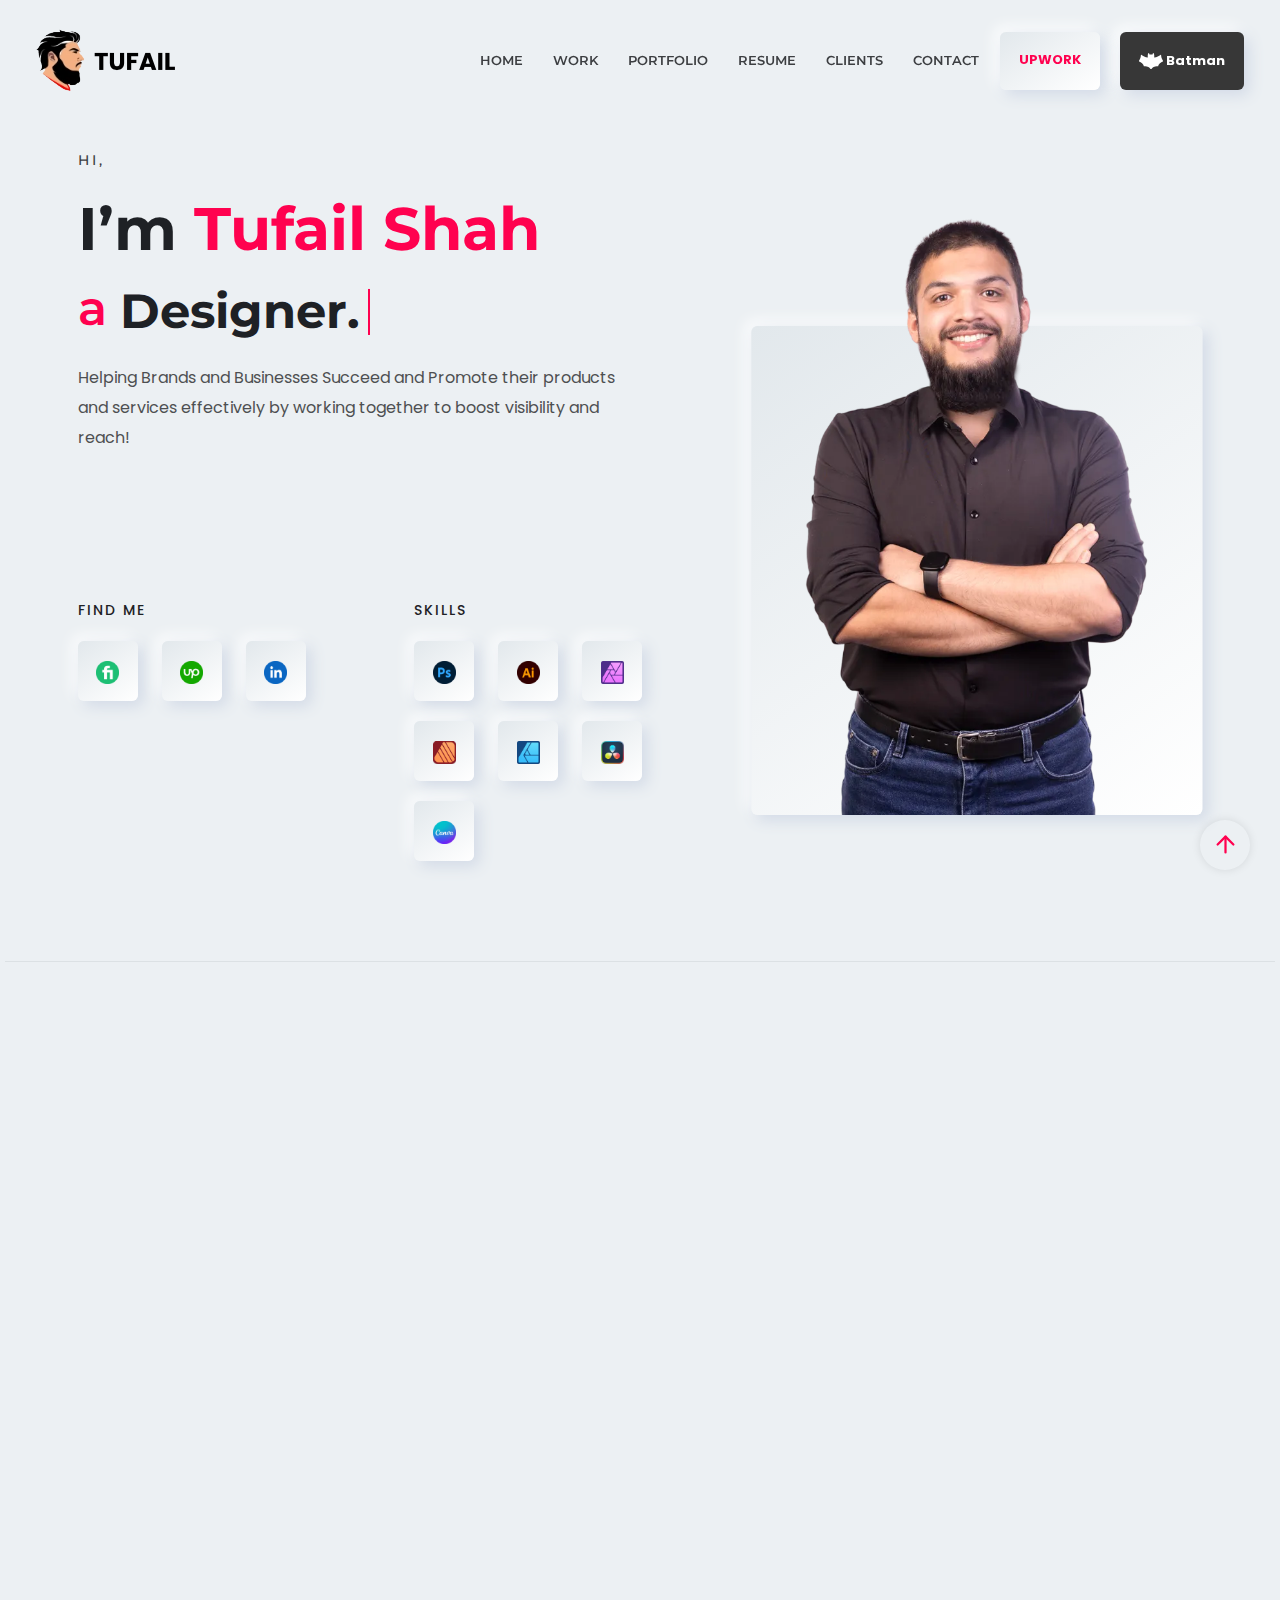
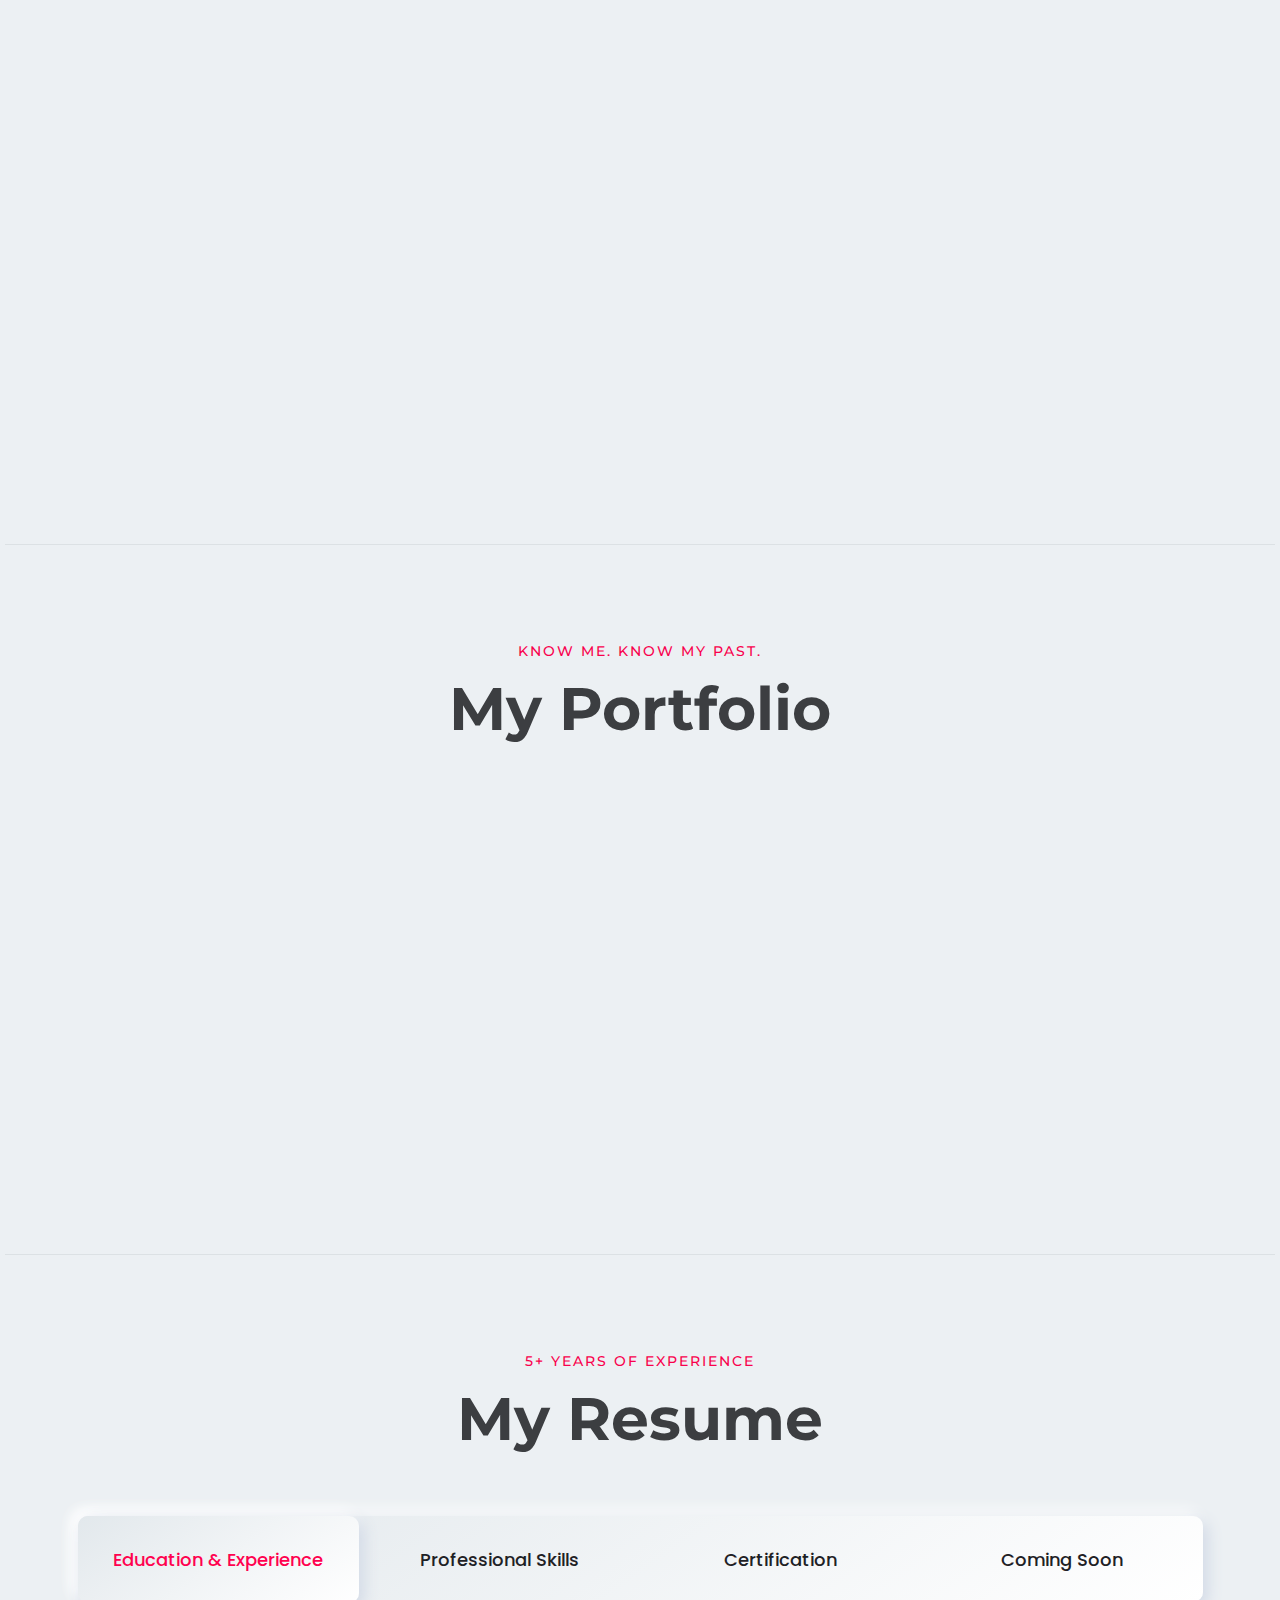
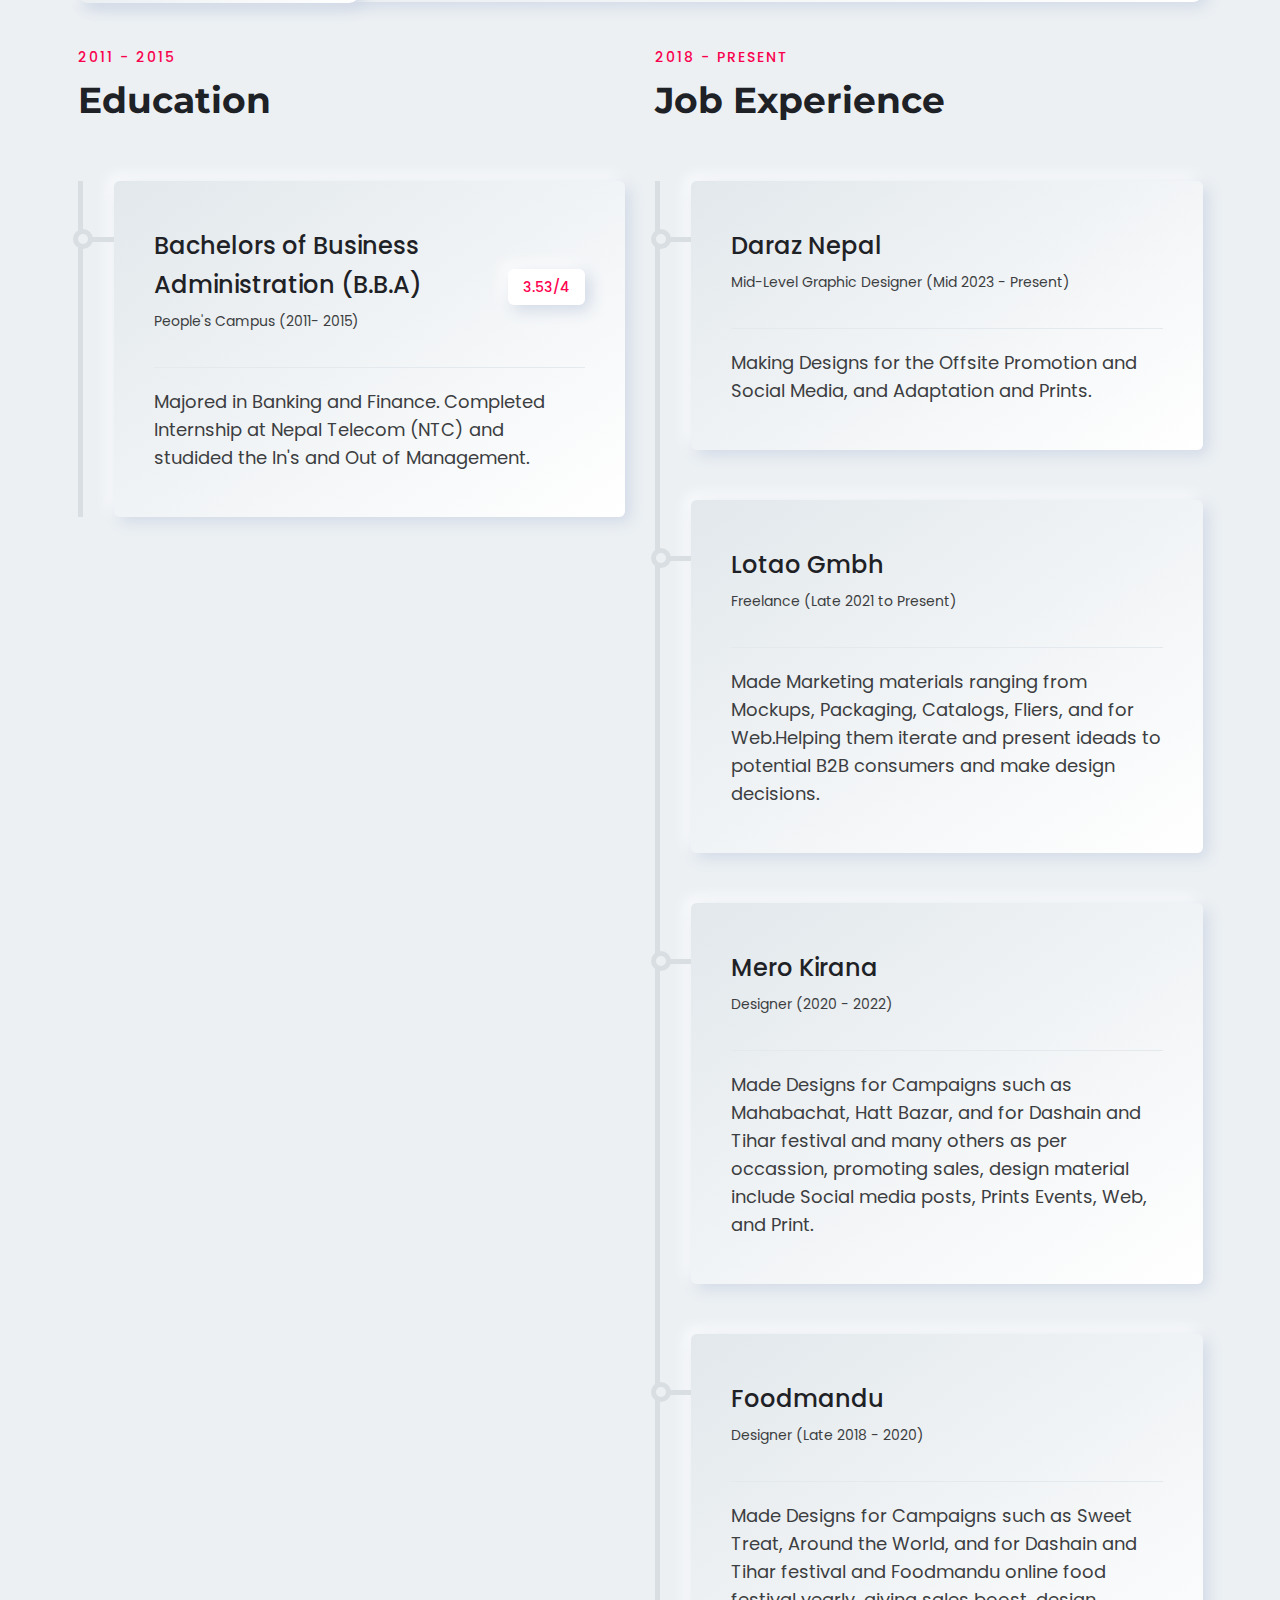
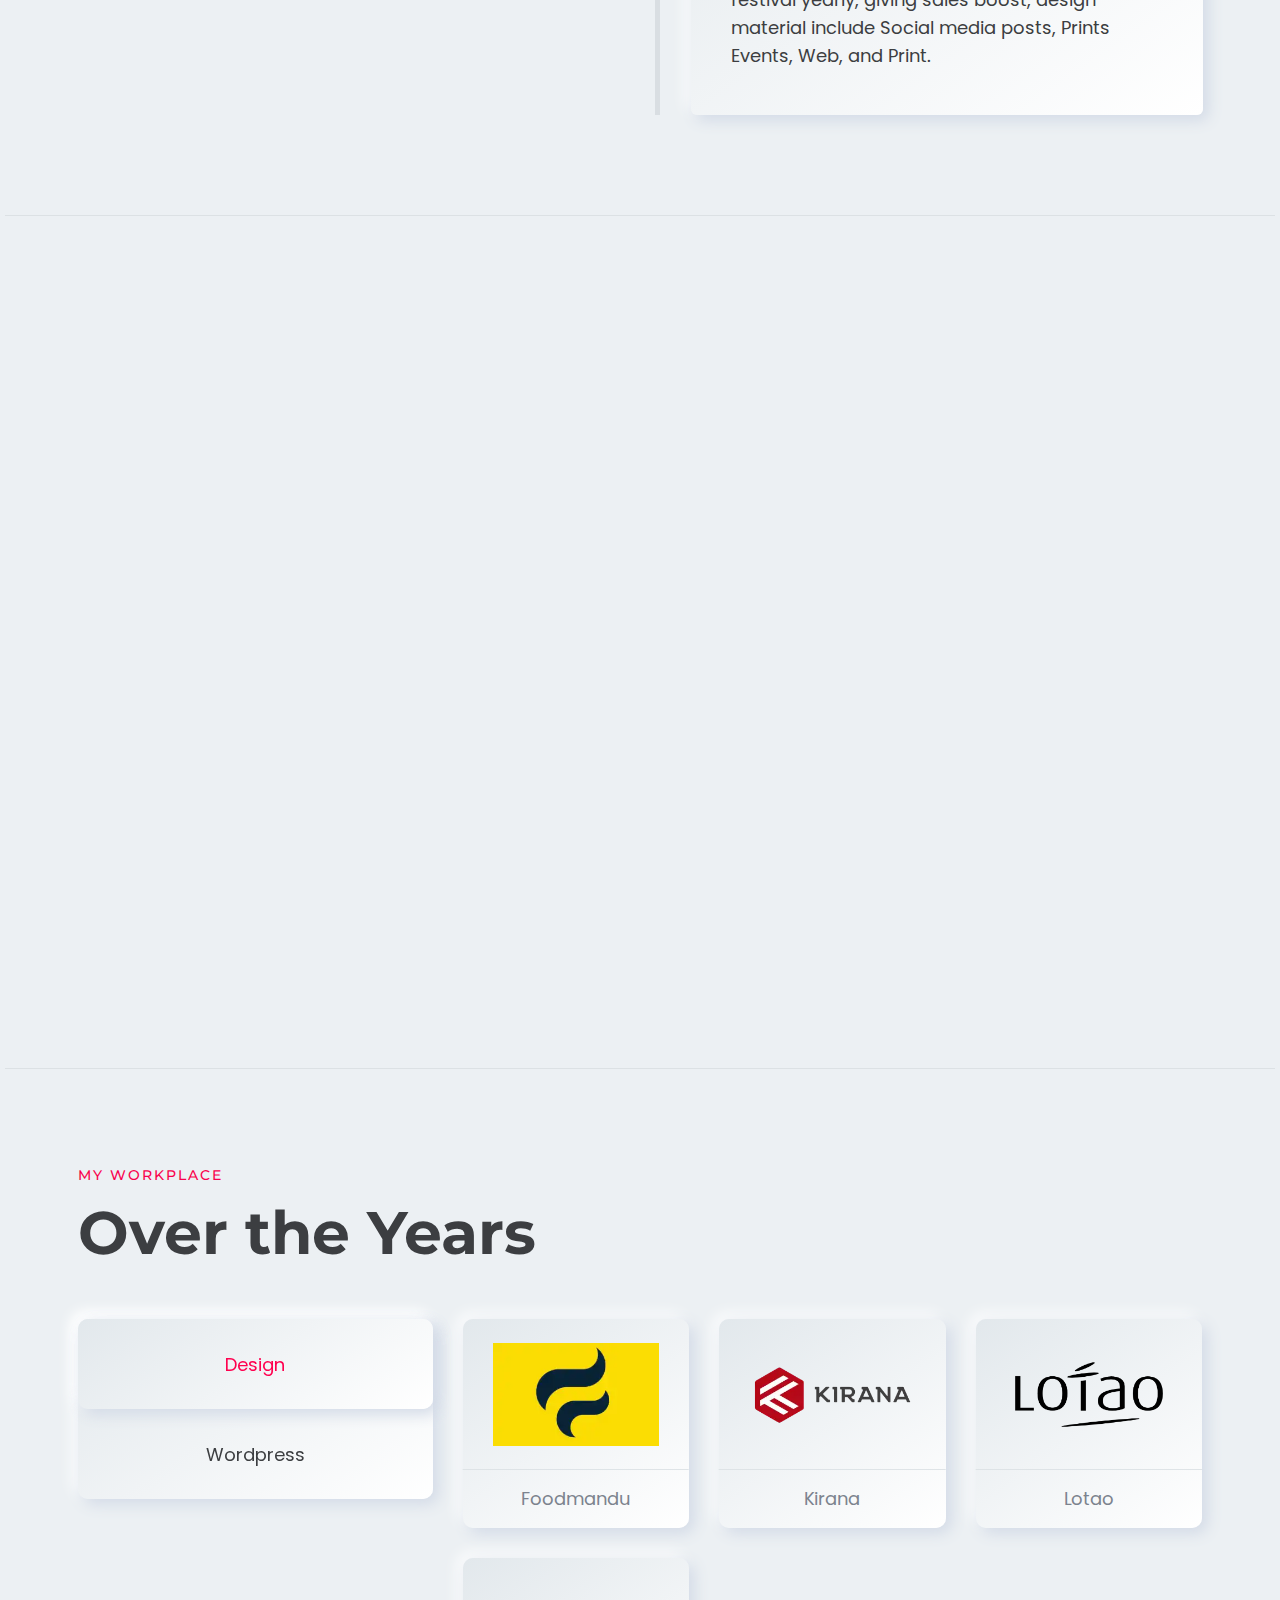
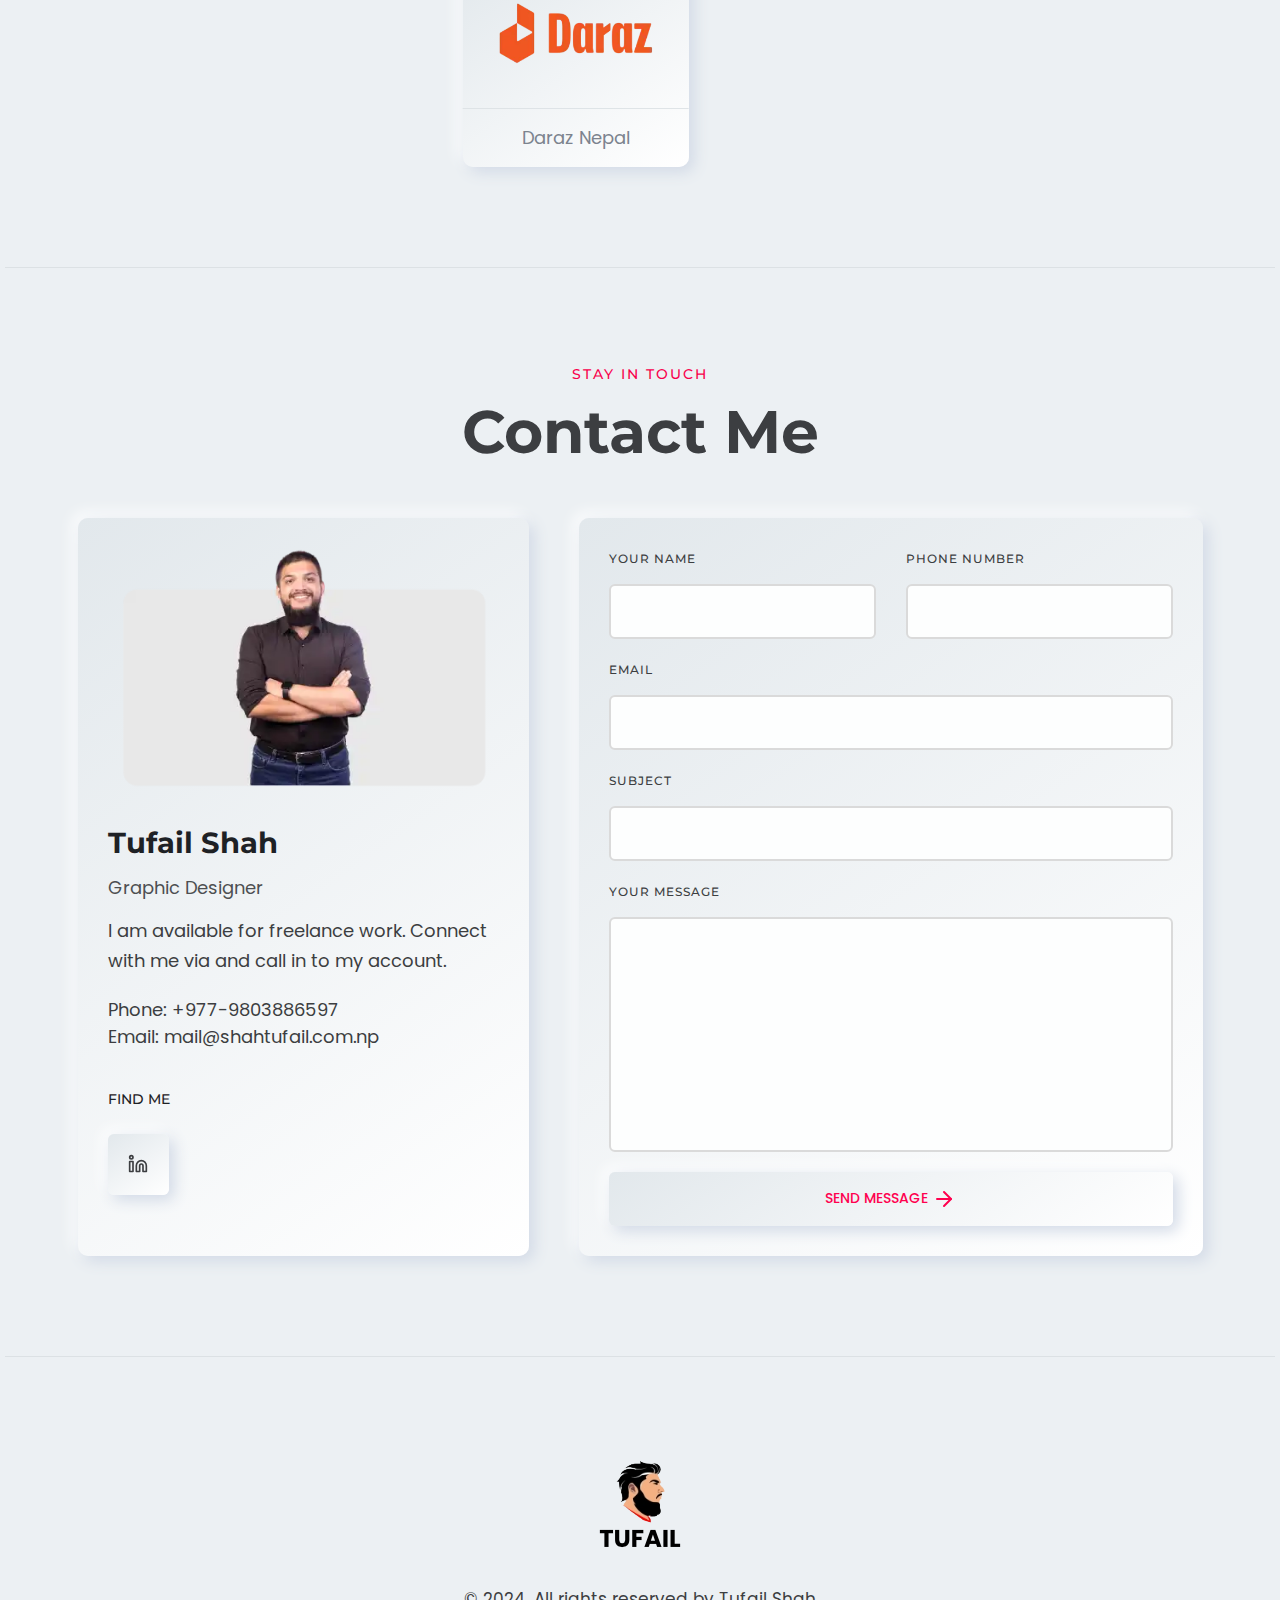
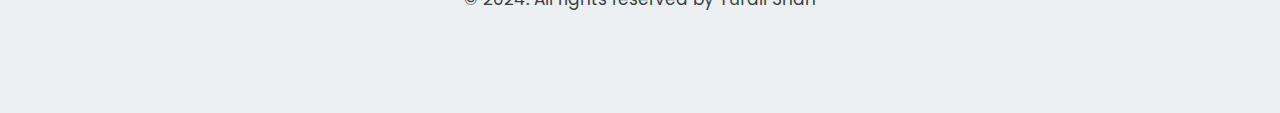
<file: index.html>
<!DOCTYPE html>
<html lang="en">
    <link rel="canonical" href="https://www.shahtufail.com.np" />
<!-- Favicon -->
<link rel="shortcut icon" type="image/x-icon" href="assets/images/favicon.webp">
<!-- CSS 
    ============================================ -->
<link rel="stylesheet" href="assets/css/vendor/bootstrap.min.css">
<link rel="stylesheet" href="assets/css/vendor/slick.css">
<link rel="stylesheet" href="assets/css/vendor/slick-theme.css">
<link rel="stylesheet" href="assets/css/vendor/aos.css">
<link rel="stylesheet" href="assets/css/plugins/feature.css">
<!-- Style css -->
<link rel="stylesheet" href="assets/css/style.css">
<link rel="stylesheet" href="https://cdnjs.cloudflare.com/ajax/libs/font-awesome/5.15.3/css/all.min.css" />


<!-- Google tag (gtag.js) -->
<script async src="https://www.googletagmanager.com/gtag/js?id=G-MS0DHER986"></script>
<script>
    window.dataLayer = window.dataLayer || [];

    function gtag() {
        dataLayer.push(arguments);
    }
    gtag('js', new Date());

    gtag('config', 'G-MS0DHER986');
</script>

<script async>
    /**
     * Removes or adds the 'white-version' class from the body element.
     * This function is used to toggle the 'white-version' class in the body element.
     */
    function removeClassFromBody() {
        // Use the classList.toggle() method to toggle the 'white-version' class in the body element.
        // The classList.toggle() method adds the class if it doesn't exist, and removes it if it does.
        document.body.classList.toggle('white-version');
    }
</script>

</head>

<body class="template-color-1 spybody white-version" data-spy="scroll" data-target=".navbar-example2" data-offset="150">

    <!-- Start Header -->
    <header class="rn-header haeder-default black-logo-version header--fixed header--sticky">
        <div class="header-wrapper rn-popup-mobile-menu m--0 row align-items-center">
            <!-- Start Header Left -->
            <div class="col-lg-2 col-6">
                <div class="header-left">
                    <div class="logo">
                        <a href="index.html">
                            <img src="assets/images/logo/logo-2.webp" alt="logo">
                        </a>
                    </div>
                </div>
            </div>
            <!-- End Header Left -->
            <!-- Start Header Center -->
            <div class="col-lg-10 col-6">
                <div class="header-center">
                    <nav id="sideNav" class="mainmenu-nav navbar-example2 d-none d-xl-block onepagenav">
                        <!-- Start Mainmanu Nav -->
                        <ul class="primary-menu nav nav-pills">
                            <li class="nav-item current"><a class="nav-link" href="#home">Home</a></li>
                            <li class="nav-item"><a class="nav-link" href="#features">Work</a></li>
                            <li class="nav-item"><a class="nav-link" href="#portfolio">Portfolio</a></li>
                            <li class="nav-item"><a class="nav-link" href="#resume">Resume</a></li>
                            <li class="nav-item"><a class="nav-link" href="#clients">Clients</a></li>
                            <li class="nav-item"><a class="nav-link" href="#contacts">Contact</a></li>
                        </ul>
                        <!-- End Mainmanu Nav -->
                    </nav>
                    <!-- Start Header Right  -->
                    <div class="header-right">
                        <a class="rn-btn" target="_blank" style="font-weight: bold ;"
                            href="https://www.upwork.com/freelancers/tufailshah5"><span>UPWORK</span></a>
                        <a class="rn-btn" target="_blank"
                            style="font-weight: bold ; margin-left: 20px; background: rgb(55, 55, 55); color: white;"
                            onclick="removeClassFromBody()"><img src="assets/images/batman-logo.svg" width="24"
                                height="24"><span> Batman</span></a>
                        <div class="hamberger-menu d-block d-xl-none">
                            <i id="menuBtn" class="feather-menu humberger-menu"></i>
                        </div>
                        <div class="close-menu d-block">
                            <span class="closeTrigger">
                                <i data-feather="x"></i>
                            </span>
                        </div>

                    </div>
                    <!-- End Header Right  -->

                </div>
            </div>
            <!-- End Header Center -->
        </div>
    </header>
    <!-- End Header Area -->
    <!-- Start Popup Mobile Menu  -->
    <div class="popup-mobile-menu">
        <div class="inner">
            <div class="menu-top">
                <div class="menu-header">
                    <a class="logo" href="index.html">
                        <img src="assets/images/logo/logo vertical.webp" alt="Personal Portfolio">
                    </a>
                    <div class="close-button">
                        <button class="close-menu-activation close"><i data-feather="x"></i></button>
                    </div>
                </div>
                <p class="discription">Making Designs that get Results</p>
            </div>
            <div class="content">
                <ul class="primary-menu nav nav-pills onepagenav">
                    <li class="nav-item current"><a class="nav-link smoth-animation active" href="#home">Home</a></li>
                    <li class="nav-item"><a class="nav-link smoth-animation" href="#features">Work</a></li>
                    <li class="nav-item"><a class="nav-link smoth-animation" href="#portfolio">Portfolio</a></li>
                    <li class="nav-item"><a class="nav-link smoth-animation" href="#resume">Resume</a></li>
                    <li class="nav-item"><a class="nav-link smoth-animation" href="#clients">Clients</a></li>
                    <li class="nav-item"><a class="nav-link smoth-animation" href="#contacts">Contact</a></li>
                </ul>

                <!-- social sharea area -->
                <div class="social-share-style-1 mt--40">
                    <span class="title">find me</span>
                    <ul class="social-share d-flex liststyle">
                        <li class="linkedin white-icon-hover"><a href="https://www.linkedin.com/in/shahtufail117">
                                <svg xmlns="http://www.w3.org/2000/svg" width="30" height="30" viewBox="0 0 22 22"
                                    fill="#0a66c2" stroke="none" stroke-width="1" stroke-linecap="round"
                                    stroke-linejoin="round" class="jam jam-linkedin">
                                    <path
                                        d='M19.959 11.719v7.379h-4.278v-6.885c0-1.73-.619-2.91-2.167-2.91-1.182 0-1.886.796-2.195 1.565-.113.275-.142.658-.142 1.043v7.187h-4.28s.058-11.66 0-12.869h4.28v1.824l-.028.042h.028v-.042c.568-.875 1.583-2.126 3.856-2.126 2.815 0 4.926 1.84 4.926 5.792zM2.421.026C.958.026 0 .986 0 2.249c0 1.235.93 2.224 2.365 2.224h.028c1.493 0 2.42-.989 2.42-2.224C4.787.986 3.887.026 2.422.026zM.254 19.098h4.278V6.229H.254v12.869z' />
                                </svg>
                            </a>
                        </li>
                        <li class="upwork white-icon-hover"><a
                                href="https://www.upwork.com/freelancers/~019459ece784b38dbd">
                                <svg xmlns="http://www.w3.org/2000/svg" width="20" height="20" viewBox="-2 0 35 30"
                                    fill="#6fda44" stroke="#6fda44" stroke-width=".1" stroke-linecap="round"
                                    stroke-linejoin="round" class="jam jam-linkedin">
                                    <path
                                        d='M24.75 17.542c-1.469 0-2.849-0.62-4.099-1.635l0.302-1.432 0.010-0.057c0.276-1.521 1.13-4.078 3.786-4.078 1.99 0 3.604 1.615 3.604 3.604 0 1.984-1.615 3.599-3.604 3.599zM24.75 6.693c-3.385 0-6.016 2.198-7.083 5.818-1.625-2.443-2.865-5.38-3.583-7.854h-3.646v9.484c-0.005 1.875-1.521 3.391-3.396 3.396-1.875-0.005-3.391-1.526-3.396-3.396v-9.484h-3.646v9.484c0 3.885 3.161 7.068 7.042 7.068 3.885 0 7.042-3.182 7.042-7.068v-1.589c0.708 1.474 1.578 2.974 2.635 4.297l-2.234 10.495h3.729l1.62-7.615c1.417 0.906 3.047 1.479 4.917 1.479 4 0 7.25-3.271 7.25-7.266 0-4-3.25-7.25-7.25-7.25z' />
                                </svg>
                            </a>
                        </li>
                        <li class="fiverr white-icon-hover"><a href="https://www.fiverr.com/tufail117">
                                <svg xmlns="http://www.w3.org/2000/svg" width="30" height="30" viewBox="0 0 22 22"
                                    fill="#00b22d" stroke="none" stroke-width="1" stroke-linecap="round"
                                    stroke-linejoin="round" class="jam jam-linkedin">
                                    <path
                                        d='M16.25 16.25v-10h-10v-.625c0-1.034.841-1.875 1.875-1.875H10V0H8.125A5.632 5.632 0 0 0 2.5 5.625v.625H0V10h2.5v6.25H0V20h8.75v-3.75h-2.5V10h6.285v6.25H10V20h8.75v-3.75h-2.5z' />
                                </svg>
                            </a>
                        </li>

                        </li>
                    </ul>
                </div>
                <!-- end -->

                <!-- end -->
            </div>
        </div>
    </div>
    <!-- End Popup Mobile Menu  -->

    <main class="main-page-wrapper">

        <!-- Start Slider Area -->
        <div id="home" class="rn-slider-area">
            <div class="slide slider-style-1">
                <div class="container">
                    <div class="row row--30 align-items-center">
                        <div class="order-2 order-lg-1 col-lg-7 mt_md--50 mt_sm--50 mt_lg--30">
                            <div class="content">
                                <div class="inner">
                                    <span class="subtitle">Hi,</span>
                                    <h1 class="title">I’m <span>Tufail Shah</span><br>
                                        <span class="header-caption" id="page-top">
                                            <!-- type headline start-->
                                            <span class="cd-headline clip is-full-width">
                                                <span>a </span>
                                                <!-- ROTATING TEXT -->
                                                <span class="cd-words-wrapper">
                                                    <b class="is-visible">Designer.</b>
                                                    <b class="is-hidden">Marketer.</b>
                                                </span>
                                            </span>
                                            <!-- type headline end -->
                                        </span>
                                    </h1>

                                    <div>
                                        <p class="description">Helping Brands and Businesses Succeed and Promote their
                                            products and services effectively by working together to boost visibility
                                            and reach!
                                    </div>
                                </div>
                                <div class="row">
                                    <div class="col-lg-6 col-xl-6 col-md-6 col-sm-6 col-12">
                                        <div class="skill-share-inner">
                                            <span class="title">Find Me</span>
                                            <ul class="skill-share d-flex liststyle">
                                                <a target="_blank" href="https://www.fiverr.com/tufail117">
                                                    <li>
                                                        <img src="assets/images/icons/Fiverr.webp" alt="Fiverr">
                                                    </li>
                                                </a>

                                                <a target="_blank"
                                                    href="https://www.upwork.com/freelancers/~019459ece784b38dbd">
                                                    <li>
                                                        <img src="assets/images/icons/Upwork.webp" alt="Upwork">
                                                    </li>
                                                </a>
                                                <a target="_blank" href="https://www.linkedin.com/in/shahtufail117/">
                                                    <li>
                                                        <img src="assets/images/icons/linkedin.webp" alt="LinkedIn">
                                                    </li>
                                                </a>
                                            </ul>
                                        </div>
                                    </div>
                                    <div class="col-lg-6 col-xl-6 col-md-6 col-sm-6 col-12 mt_mobile--30">
                                        <div class="skill-share-inner">
                                            <span class="title">Skills</span>
                                            <ul class="skill-share d-flex liststyle">
                                                <li><img src="assets/images/icons/Photoshop.webp" alt="Photoshop"></li>
                                                <li><img src="assets/images/icons/Illustrator.webp" alt="Illustrator">
                                                </li>
                                                <li><img src="assets/images/icons/Photo.webp" alt="Affinity Photo"></li>
                                                <li><img src="assets/images/icons/Publisher.webp"
                                                        alt="Affinity Publisher"></li>
                                                <li><img src="assets/images/icons/Designer.webp"
                                                        alt="Affinity Designer">
                                                </li>
                                                <li><img src="assets/images/icons/Davinci.webp" alt="Davinci Resolve">
                                                </li>
                                                <li><img src="assets/images/icons/canva.webp" alt="Canva"></li>
                                            </ul>
                                        </div>
                                    </div>
                                </div>
                            </div>
                        </div>

                        <div class="order-1 order-lg-2 col-lg-5">
                            <div class="thumbnail">
                                <div class="inner">
                                    <img src="assets/images/slider/banner-01.webp" alt="Personal Portfolio Images">
                                </div>
                            </div>
                        </div>
                    </div>
                </div>
            </div>
        </div>
        <!-- End Slider Area -->

        <!-- Start Service Area -->
        <div class="rn-service-area rn-section-gap section-separator" id="features">
            <div class="container">
                <div class="row">
                    <div class="col-lg-12">
                        <div class="section-title text-left" data-aos="fade-up" data-aos-duration="500"
                            data-aos-delay="100" data-aos-once="true">
                            <span class="subtitle">WORK</span>
                            <h2 class="title">What I Do</h2>
                        </div>
                    </div>
                </div>
                <div class="row row--25 mt_md--10 mt_sm--10">

                    <!-- Start Single Service -->
                    <div data-aos="fade-up" data-aos-duration="500" data-aos-delay="100" data-aos-once="true"
                        class="col-lg-6 col-xl-4 col-md-6 col-sm-12 col-12 mt--50 mt_md--30 mt_sm--30">
                        <div class="rn-service">
                            <div class="inner">
                                <div class="icon">
                                    <i data-feather="briefcase"></i>
                                </div>
                                <div class="content">
                                    <h4 class="title">Campaign
                                        Desgins</h4>
                                    <p class="description">Looking yourself to run a Campaign to promote business sales.
                                        I can help you designs to Promote them on different Media.</p>

                                </div>
                            </div>

                        </div>
                    </div>
                    <!-- End SIngle Service -->
                    <!-- Start Single Service -->
                    <div data-aos="fade-up" data-aos-duration="500" data-aos-delay="300" data-aos-once="true"
                        class="col-lg-6 col-xl-4 col-md-6 col-sm-12 col-12 mt--50 mt_md--30 mt_sm--30">
                        <div class="rn-service">
                            <div class="inner">
                                <div class="icon">
                                    <i data-feather="facebook"></i>
                                </div>
                                <div class="content">
                                    <h4 class="title">Social
                                        Media Posts</h4>
                                    <p class="description"> Want to make your Social media page stand out, i can help
                                        you create these designs that you can put up as ads and generate sales.</p>
                                </div>
                            </div>

                        </div>
                    </div>
                    <!-- End SIngle Service -->
                    <!-- Start Single Service -->
                    <div data-aos="fade-up" data-aos-duration="500" data-aos-delay="500" data-aos-once="true"
                        class="col-lg-6 col-xl-4 col-md-6 col-sm-12 col-12 mt--50 mt_md--30 mt_sm--30">
                        <div class="rn-service">
                            <div class="inner">
                                <div class="icon">
                                    <i data-feather="tv"></i>
                                </div>
                                <div class="content">
                                    <h4 class="title">Mockup
                                        Designs</h4>
                                    <p class="description">Want to quickly evaluate if the decision your team is making
                                        heading in the right direction in Marketing, I can help you create mockups and
                                        Iterate designs so that the decisions are quick and visual for you.</p>

                                </div>
                            </div>

                        </div>
                    </div>
                    <!-- End SIngle Service -->
                    <!-- Start Single Service -->
                    <div data-aos="fade-up" data-aos-duration="500" data-aos-delay="100" data-aos-once="true"
                        class="col-lg-6 col-xl-4 col-md-6 col-sm-12 col-12 mt--50 mt_md--30 mt_sm--30">
                        <div class="rn-service">
                            <div class="inner">
                                <div class="icon">
                                    <i data-feather="at-sign"></i>
                                </div>
                                <div class="content">
                                    <h4 class="title">Newsletters</h4>
                                    <p class="description">Looking to promote via Email, want to make designs that stand
                                        out and promote your products, i can help you design that make people click.
                                    </p>

                                </div>
                            </div>

                        </div>
                    </div>
                    <!-- End SIngle Service -->
                    <!-- Start Single Service -->
                    <div data-aos="fade-up" data-aos-duration="500" data-aos-delay="300" data-aos-once="true"
                        class="col-lg-6 col-xl-4 col-md-6 col-sm-12 col-12 mt--50 mt_md--30 mt_sm--30">
                        <div class="rn-service">
                            <div class="inner">
                                <div class="icon">
                                    <i data-feather="package"></i>
                                </div>
                                <div class="content">
                                    <h4 class="title">Packaging
                                        Design</h4>
                                    <p class="description">Making a good package that talks about your product in a
                                        positive light is Important. Brief me with the desing you are looking for and
                                        see magic.
                                    </p>

                                </div>
                            </div>

                        </div>
                    </div>
                    <!-- End SIngle Service -->
                    <!-- Start Single Service -->
                    <div data-aos="fade-up" data-aos-duration="500" data-aos-delay="500" data-aos-once="true"
                        class="col-lg-6 col-xl-4 col-md-6 col-sm-12 col-12 mt--50 mt_md--30 mt_sm--30">
                        <div class="rn-service">
                            <div class="inner">
                                <div class="icon">
                                    <i data-feather="slack"></i>
                                </div>
                                <div class="content">
                                    <h4 class="title">Illustrations</h4>
                                    <p class="description">Want to write a story and tell people about it. You can
                                        create illustrations with me and let the whole wold know about it.</p>

                                </div>
                            </div>

                        </div>
                    </div>
                    <!-- End SIngle Service -->

                </div>
            </div>
        </div>
        <!-- End Service Area  -->

        <!-- Start Portfolio Area -->
        <div class="rn-portfolio-area rn-section-gap section-separator" id="portfolio">
            <div class="container">
                <div class="row">
                    <div class="col-lg-12">
                        <div class="section-title text-center">
                            <span class="subtitle">Know Me. Know my
                                Past.</span>
                            <h2 class="title">My Portfolio</h2>
                        </div>
                    </div>
                </div>

                <div class="row row--25 mt--10 mt_md--10 mt_sm--10">
                    <!-- Start Single Portfolio -->
                    <div data-aos="fade-up" data-aos-delay="100" data-aos-once="true"
                        class="col-lg-6 col-xl-4 col-md-6 col-12 mt--50 mt_md--30 mt_sm--30">
                        <div class="rn-portfolio" data-bs-toggle="modal" data-bs-target="#foodmandu1">
                            <div class="inner">
                                <div class="thumbnail">
                                    <a href="javascript:void(0)">
                                        <img src="assets/images/portfolio/Foodmandu 1.webp"
                                            alt="Personal Portfolio Images">
                                    </a>
                                </div>
                                <div class="content">
                                    <div class="category-info">
                                        <div class="category-list">
                                            <a href="javascript:void(0)">Design</a>
                                        </div>

                                    </div>
                                    <h4 class="title"><a href="javascript:void(0)">Designs
                                            for Foodmandu
                                            <i class="feather-arrow-up-right"></i></a></h4>
                                </div>
                            </div>
                        </div>
                    </div>
                    <!-- End Single Portfolio -->

                    <!-- Start Single Portfolio -->
                    <div data-aos="fade-up" data-aos-delay="300" data-aos-once="true"
                        class="col-lg-6 col-xl-4 col-md-6 col-12 mt--50 mt_md--30 mt_sm--30">
                        <div class="rn-portfolio" data-bs-toggle="modal" data-bs-target="#kirana1">
                            <div class="inner">
                                <div class="thumbnail">
                                    <a href="javascript:void(0)">
                                        <img src="assets/images/portfolio/kirana 1.webp"
                                            alt="Personal Portfolio Images">
                                    </a>
                                </div>
                                <div class="content">
                                    <div class="category-info">
                                        <div class="category-list">
                                            <a href="javascript:void(0)">Designs</a>
                                        </div>

                                    </div>
                                    <h4 class="title"><a href="javascript:void(0)">Designs
                                            for Kirana<i class="feather-arrow-up-right"></i></a></h4>
                                </div>
                            </div>
                        </div>
                    </div>
                    <!-- End Single Portfolio -->

                    <!-- Start Single Portfolio -->
                    <div data-aos="fade-up" data-aos-delay="500" data-aos-once="true"
                        class="col-lg-6 col-xl-4 col-md-6 col-12 mt--50 mt_md--30 mt_sm--30">
                        <div class="rn-portfolio" data-bs-toggle="modal" data-bs-target="#lotao1">
                            <div class="inner">
                                <div class="thumbnail">
                                    <a href="javascript:void(0)">
                                        <img src="assets/images/portfolio/lotao 1.webp" alt="Personal Portfolio Images">
                                    </a>
                                </div>
                                <div class="content">
                                    <div class="category-info">
                                        <div class="category-list">
                                            <a href="javascript:void(0)">Designs</a>
                                        </div>

                                    </div>
                                    <h4 class="title"><a href="javascript:void(0)">Designs
                                            for Lotao
                                            <i class="feather-arrow-up-right"></i></a></h4>
                                </div>
                            </div>
                        </div>
                    </div>
                    <!-- End Single Portfolio -->

                </div>
            </div>
        </div>
        <!-- End portfolio Area -->









        <!-- Start Resume Area -->
        <div class="rn-resume-area rn-section-gap section-separator" id="resume">
            <div class="container">
                <div class="row">
                    <div class="col-lg-12">
                        <div class="section-title text-center">
                            <span class="subtitle">5+ Years of
                                Experience</span>
                            <h2 class="title">My Resume</h2>
                        </div>
                    </div>
                </div>
                <div class="row mt--45">
                    <div class="col-lg-12">
                        <ul class="rn-nav-list nav nav-tabs" id="myTabs" role="tablist">
                            <li class="nav-item">
                                <a class="nav-link active" id="education-tab" data-bs-toggle="tab" href="#education"
                                    role="tab" aria-controls="education" aria-selected="true">Education & Experience</a>
                            </li>
                            <li class="nav-item">
                                <a class="nav-link" id="professional-tab" data-bs-toggle="tab" href="#professional"
                                    role="tab" aria-controls="professional" aria-selected="false">Professional
                                    Skills</a>
                            </li>
                            <li class="nav-item">
                                <a class="nav-link" id="certification-tab" data-bs-toggle="tab" href="#certification"
                                    role="tab" aria-controls="certification" aria-selected="false">Certification</a>
                            </li>
                            <li class="nav-item">
                                <a class="nav-link" id="#" data-bs-toggle="tab" href="#" role="tab" aria-controls="#"
                                    aria-selected="false">Coming Soon</a>
                            </li>

                        </ul>

                        <!-- Start Tab Content Wrapper  -->
                        <div class="rn-nav-content tab-content" id="myTabContents">
                            <!-- Start Single Tab  -->
                            <div class="tab-pane show active fade single-tab-area" id="education" role="tabpanel"
                                aria-labelledby="education-tab">
                                <div class="personal-experience-inner mt--40">
                                    <div class="row">
                                        <!-- Start Skill List Area  -->
                                        <div class="col-lg-6 col-md-12 col-12">
                                            <div class="content">
                                                <span class="subtitle">2011
                                                    - 2015</span>
                                                <h4 class="maintitle">Education
                                                </h4>
                                                <div class="experience-list">

                                                    <!-- Start Single List  -->
                                                    <div class="resume-single-list">
                                                        <div class="inner">
                                                            <div class="heading">
                                                                <div class="title">
                                                                    <h4>Bachelors of Business Administration (B.B.A)
                                                                    </h4>
                                                                    <span>People's
                                                                        Campus
                                                                        (2011-
                                                                        2015)</span>
                                                                </div>
                                                                <div class="date-of-time">
                                                                    <span>3.53/4</span>
                                                                </div>
                                                            </div>
                                                            <p class="description">Majored in Banking and Finance.
                                                                Completed Internship at Nepal Telecom (NTC) and studided
                                                                the In's and Out of Management.
                                                            </p>
                                                        </div>
                                                    </div>
                                                    <!-- End Single List  -->

                                                </div>
                                            </div>
                                        </div>
                                        <!-- End Skill List Area  -->

                                        <!-- Start Skill List Area 2nd  -->
                                        <div class="col-lg-6 col-md-12 col-12 mt_md--60 mt_sm--60">
                                            <div class="content">
                                                <span class="subtitle">2018
                                                    - PRESENT</span>
                                                <h4 class="maintitle">Job Experience
                                                </h4>
                                                <div class="experience-list">

                                                    <!-- Start Single List  -->
                                                    <div class="resume-single-list">
                                                        <div class="inner">
                                                            <div class="heading">
                                                                <div class="title">
                                                                    <h4>Daraz Nepal
                                                                    </h4>
                                                                    <span>Mid-Level
                                                                        Graphic
                                                                        Designer
                                                                        (Mid
                                                                        2023
                                                                        -
                                                                        Present)</span>
                                                                </div>
                                                            </div>
                                                            <p class="description">Making Designs for the Offsite
                                                                Promotion and Social Media, and Adaptation and
                                                                Prints.
                                                            </p>
                                                        </div>
                                                    </div>
                                                    <!-- End Single List  -->

                                                    <!-- Start Single List  -->
                                                    <div class="resume-single-list">
                                                        <div class="inner">
                                                            <div class="heading">
                                                                <div class="title">
                                                                    <h4>Lotao Gmbh
                                                                    </h4>
                                                                    <span>Freelance
                                                                        (Late
                                                                        2021
                                                                        to
                                                                        Present)
                                                                    </span>
                                                                </div>

                                                            </div>
                                                            <p class="description">Made Marketing materials ranging from
                                                                Mockups, Packaging, Catalogs, Fliers, and for
                                                                Web.Helping them iterate and present ideads to potential
                                                                B2B consumers and make design decisions.
                                                            </p>
                                                        </div>
                                                    </div>
                                                    <!-- End Single List  -->

                                                    <!-- Start Single List  -->
                                                    <div class="resume-single-list">
                                                        <div class="inner">
                                                            <div class="heading">
                                                                <div class="title">
                                                                    <h4>Mero Kirana
                                                                    </h4>
                                                                    <span>Designer
                                                                        (2020
                                                                        -
                                                                        2022)</span>
                                                                </div>

                                                            </div>
                                                            <p class="description">Made Designs for Campaigns such as
                                                                Mahabachat, Hatt Bazar, and for Dashain and Tihar
                                                                festival and many others as per occassion, promoting
                                                                sales, design material include Social media posts,
                                                                Prints
                                                                Events, Web, and Print.
                                                            </p>
                                                        </div>
                                                    </div>
                                                    <!-- End Single List  -->

                                                    <!-- Start Single List  -->
                                                    <div class="resume-single-list">
                                                        <div class="inner">
                                                            <div class="heading">
                                                                <div class="title">
                                                                    <h4>Foodmandu
                                                                    </h4>
                                                                    <span>Designer
                                                                        (Late 2018 -
                                                                        2020)</span>
                                                                </div>

                                                            </div>
                                                            <p class="description">Made Designs for Campaigns such as
                                                                Sweet Treat, Around the World, and for Dashain and Tihar
                                                                festival and Foodmandu online food festival yearly,
                                                                giving sales boost, design material include Social
                                                                media posts, Prints Events, Web, and Print.
                                                            </p>
                                                        </div>
                                                    </div>
                                                    <!-- End Single List  -->

                                                </div>
                                            </div>
                                        </div>
                                        <!-- End Skill List Area  -->
                                    </div>
                                </div>
                            </div>
                            <!-- End Single Tab  -->

                            <!-- Start Single Tab  -->
                            <div class="tab-pane fade " id="professional" role="tabpanel"
                                aria-labelledby="professional-tab">
                                <div class="personal-experience-inner mt--40">
                                    <div class="row row--40">

                                        <!-- Start Single Progressbar  -->
                                        <div class="col-lg-6 col-md-6 col-12">
                                            <div class="progress-wrapper">
                                                <div class="content">
                                                    <span class="subtitle"></span>
                                                    <h4 class="maintitle">
                                                    </h4>
                                                    <!-- Start Single Progress Charts -->
                                                    <div class="progress-charts">
                                                        <h6 class="heading heading-h6">PHOTOSHOP</h6>
                                                        <div class="progress">
                                                            <div class="progress-bar wow fadeInLeft"
                                                                data-wow-duration="0.5s" data-wow-delay=".3s"
                                                                role="progressbar" style="width: 85%" aria-valuenow="85"
                                                                aria-valuemin="0" aria-valuemax="100"><span
                                                                    class="percent-label">85%</span></div>
                                                        </div>
                                                    </div>
                                                    <!-- End Single Progress Charts -->

                                                    <!-- Start Single Progress Charts -->
                                                    <div class="progress-charts">
                                                        <h6 class="heading heading-h6">ILLUSTRATOR</h6>
                                                        <div class="progress">
                                                            <div class="progress-bar wow fadeInLeft"
                                                                data-wow-duration="0.6s" data-wow-delay=".4s"
                                                                role="progressbar" style="width: 85%" aria-valuenow="85"
                                                                aria-valuemin="0" aria-valuemax="100"><span
                                                                    class="percent-label">85%</span></div>
                                                        </div>
                                                    </div>
                                                    <!-- End Single Progress Charts -->


                                                    <!-- Start Single Progress Charts -->
                                                    <div class="progress-charts">
                                                        <h6 class="heading heading-h6">Da-Vinci Resolve</h6>
                                                        <div class="progress">
                                                            <div class="progress-bar wow fadeInLeft"
                                                                data-wow-duration="0.6s" data-wow-delay=".4s"
                                                                role="progressbar" style="width: 70%" aria-valuenow="70"
                                                                aria-valuemin="0" aria-valuemax="100"><span
                                                                    class="percent-label">70%</span></div>
                                                        </div>
                                                    </div>
                                                    <!-- End Single Progress Charts -->

                                                    <!-- Start Single Progress Charts -->
                                                    <div class="progress-charts">
                                                        <h6 class="heading heading-h6">Figma</h6>
                                                        <div class="progress">
                                                            <div class="progress-bar wow fadeInLeft"
                                                                data-wow-duration="0.6s" data-wow-delay=".4s"
                                                                role="progressbar" style="width: 70%" aria-valuenow="70"
                                                                aria-valuemin="0" aria-valuemax="100"><span
                                                                    class="percent-label">70%</span></div>
                                                        </div>
                                                    </div>
                                                    <!-- End Single Progress Charts -->
                                                </div>
                                            </div>
                                        </div>
                                        <!-- End Single Progressbar  -->

                                        <!-- Start Single Progressbar  -->
                                        <div class="col-lg-6 col-md-6 col-12">
                                            <div class="progress-wrapper">
                                                <div class="content">
                                                    <span class="subtitle"> </span>
                                                    <h4 class="maintitle">
                                                    </h4>
                                                    <!-- Start Single Progress Charts -->
                                                    <div class="progress-charts">
                                                        <h6 class="heading heading-h6">AFFINITY DESIGN
                                                        </h6>
                                                        <div class="progress">
                                                            <div class="progress-bar wow fadeInLeft"
                                                                data-wow-duration="0.7s" data-wow-delay=".5s"
                                                                role="progressbar" style="width: 75%" aria-valuenow="75"
                                                                aria-valuemin="0" aria-valuemax="100"><span
                                                                    class="percent-label">75</span></div>
                                                        </div>
                                                    </div>
                                                    <!-- End Single Progress Charts -->

                                                    <!-- Start Single Progress Charts -->
                                                    <div class="progress-charts">
                                                        <h6 class="heading heading-h6">AFFINITY PHOTO
                                                        </h6>
                                                        <div class="progress">
                                                            <div class="progress-bar wow fadeInLeft"
                                                                data-wow-duration="0.8s" data-wow-delay=".6s"
                                                                role="progressbar" style="width: 75%" aria-valuenow="75"
                                                                aria-valuemin="0" aria-valuemax="100"><span
                                                                    class="percent-label">75%</span></div>
                                                        </div>
                                                    </div>
                                                    <!-- End Single Progress Charts -->

                                                    <!-- Start Single Progress Charts -->
                                                    <div class="progress-charts">
                                                        <h6 class="heading heading-h6">AFFINITY PUBLISHER</h6>
                                                        <div class="progress">
                                                            <div class="progress-bar wow fadeInLeft"
                                                                data-wow-duration="0.9s" data-wow-delay=".7s"
                                                                role="progressbar" style="width: 75%" aria-valuenow="75"
                                                                aria-valuemin="0" aria-valuemax="100"><span
                                                                    class="percent-label">75%</span></div>
                                                        </div>
                                                    </div>
                                                    <!-- End Single Progress Charts -->


                                                    <!-- Start Single Progress Charts -->
                                                    <div class="progress-charts">
                                                        <h6 class="heading heading-h6">CANVA</h6>
                                                        <div class="progress">
                                                            <div class="progress-bar wow fadeInLeft"
                                                                data-wow-duration="0.9s" data-wow-delay=".7s"
                                                                role="progressbar" style="width: 75%" aria-valuenow="75"
                                                                aria-valuemin="0" aria-valuemax="100"><span
                                                                    class="percent-label">75%</span></div>
                                                        </div>
                                                    </div>
                                                    <!-- End Single Progress Charts -->

                                                </div>
                                            </div>
                                        </div>
                                        <!-- End Single Progressbar  -->

                                    </div>
                                </div>
                            </div>
                            <!-- End Single Tab  -->

                            <!-- Start Single Tab  -->
                            <div class="tab-pane fade" id="experience" role="tabpanel" aria-labelledby="experience-tab">
                                <div class="personal-experience-inner mt--40">
                                    <div class="row">
                                        <!-- Start Skill List Area  -->
                                        <div class="col-lg-6 col-md-12 col-12">
                                            <div class="content">
                                                <span class="subtitle">2007
                                                    - 2010</span>
                                                <h4 class="maintitle">Education Quality
                                                </h4>
                                                <div class="experience-list">

                                                    <!-- Start Single List  -->
                                                    <div class="resume-single-list">
                                                        <div class="inner">
                                                            <div class="heading">
                                                                <div class="title">
                                                                    <h4>Personal Portfolio April Fools
                                                                    </h4>
                                                                    <span>University
                                                                        of
                                                                        DVI
                                                                        (1997
                                                                        -
                                                                        2001)</span>
                                                                </div>
                                                                <div class="date-of-time">
                                                                    <span>4.30/5</span>
                                                                </div>
                                                            </div>
                                                            <p class="description">The education should be very
                                                                interactual. Ut tincidunt est ac dolor aliquam sodales.
                                                                Phasellus sed mauris hendrerit, laoreet sem in, lobortis
                                                                mauris hendrerit ante.
                                                            </p>
                                                        </div>
                                                    </div>
                                                    <!-- End Single List  -->

                                                    <!-- Start Single List  -->
                                                    <div class="resume-single-list">
                                                        <div class="inner">
                                                            <div class="heading">
                                                                <div class="title">
                                                                    <h4>
                                                                        Examples Of Personal Portfolio
                                                                    </h4>
                                                                    <span>College
                                                                        of
                                                                        Studies
                                                                        (2000
                                                                        -
                                                                        2002)</span>
                                                                </div>
                                                                <div class="date-of-time">
                                                                    <span>4.50/5</span>
                                                                </div>
                                                            </div>
                                                            <p class="description">Maecenas finibus nec sem ut
                                                                imperdiet. Ut tincidunt est ac dolor aliquam sodales.
                                                                Phasellus sed mauris hendrerit, laoreet sem in, lobortis
                                                                mauris hendrerit ante.
                                                            </p>
                                                        </div>
                                                    </div>
                                                    <!-- End Single List  -->

                                                    <!-- Start Single List  -->
                                                    <div class="resume-single-list">
                                                        <div class="inner">
                                                            <div class="heading">
                                                                <div class="title">
                                                                    <h4>Tips For Personal Portfolio
                                                                    </h4>
                                                                    <span>University
                                                                        of
                                                                        Studies
                                                                        (1997
                                                                        -
                                                                        2001)</span>
                                                                </div>
                                                                <div class="date-of-time">
                                                                    <span>4.80/5</span>
                                                                </div>
                                                            </div>
                                                            <p class="description">
                                                                If you are going to use a passage. Ut tincidunt est ac
                                                                dolor aliquam sodales. Phasellus sed mauris hendrerit,
                                                                laoreet sem in, lobortis mauris hendrerit ante.
                                                            </p>
                                                        </div>
                                                    </div>
                                                    <!-- End Single List  -->

                                                </div>
                                            </div>
                                        </div>
                                        <!-- End Skill List Area  -->

                                        <!-- Start Skill List Area 2nd  -->
                                        <div class="col-lg-6 col-md-12 col-12 mt_md--60 mt_sm--60">
                                            <div class="content">
                                                <span class="subtitle">2007
                                                    - 2010</span>
                                                <h4 class="maintitle">Job Experience
                                                </h4>
                                                <div class="experience-list">

                                                    <!-- Start Single List  -->
                                                    <div class="resume-single-list">
                                                        <div class="inner">
                                                            <div class="heading">
                                                                <div class="title">
                                                                    <h4>Diploma in Web Development
                                                                    </h4>
                                                                    <span>BSE
                                                                        In
                                                                        CSE
                                                                        (2004
                                                                        -
                                                                        2008)</span>
                                                                </div>
                                                                <div class="date-of-time">
                                                                    <span>4.70/5</span>
                                                                </div>
                                                            </div>
                                                            <p class="description">Contrary to popular belief. Ut
                                                                tincidunt est ac dolor aliquam sodales. Phasellus sed
                                                                mauris hendrerit, laoreet sem in, lobortis mauris
                                                                hendrerit ante.
                                                            </p>
                                                        </div>
                                                    </div>
                                                    <!-- End Single List  -->

                                                    <!-- Start Single List  -->
                                                    <div class="resume-single-list">
                                                        <div class="inner">
                                                            <div class="heading">
                                                                <div class="title">
                                                                    <h4>The Personal Portfolio Mystery
                                                                    </h4>
                                                                    <span>Job
                                                                        at
                                                                        Rainbow-Themes
                                                                        (2008
                                                                        -
                                                                        2016)</span>
                                                                </div>
                                                                <div class="date-of-time">
                                                                    <span>4.95/5</span>
                                                                </div>
                                                            </div>
                                                            <p class="description">Generate Lorem Ipsum which looks. Ut
                                                                tincidunt est ac dolor aliquam sodales. Phasellus sed
                                                                mauris hendrerit, laoreet sem in, lobortis mauris
                                                                hendrerit ante.
                                                            </p>
                                                        </div>
                                                    </div>
                                                    <!-- End Single List  -->

                                                    <!-- Start Single List  -->
                                                    <div class="resume-single-list">
                                                        <div class="inner">
                                                            <div class="heading">
                                                                <div class="title">
                                                                    <h4>Diploma in Computer Science
                                                                    </h4>
                                                                    <span>Works
                                                                        at
                                                                        Plugin
                                                                        Development
                                                                        (2016
                                                                        -
                                                                        2020)</span>
                                                                </div>
                                                                <div class="date-of-time">
                                                                    <span>5.00/5</span>
                                                                </div>
                                                            </div>
                                                            <p class="description">Maecenas finibus nec sem ut
                                                                imperdiet. Ut tincidunt est ac dolor aliquam sodales.
                                                                Phasellus sed mauris hendrerit, laoreet sem in, lobortis
                                                                mauris hendrerit ante.
                                                            </p>
                                                        </div>
                                                    </div>
                                                    <!-- End Single List  -->

                                                </div>
                                            </div>
                                        </div>
                                        <!-- End Skill List Area  -->
                                    </div>
                                </div>
                            </div>
                            <!-- End Single Tab  -->


                            <div class="tab-pane fade" id="certification" role="tabpanel"
                                aria-labelledby="certification-tab">
                                <div class="personal-experience-inner mt--40">
                                    <div class="row">


                                        <div class="row row--25 mt--10 mt_md--10 mt_sm--10">
                                            <!-- Start Single Portfolio -->
                                            <div data-aos="fade-up" data-aos-delay="100" data-aos-once="true"
                                                class="col-lg-6 col-xl-4 col-md-6 col-12 mt--50 mt_md--30 mt_sm--30">
                                                <div class="rn-portfolio" data-bs-toggle="modal"
                                                    data-bs-target="#exampleModalCenter">
                                                    <div class="inner">
                                                        <div class="thumbnail">
                                                            <a href="javascript:void(0)">
                                                                <img src="assets/images/portfolio/Portfolio 1.webp"
                                                                    alt="Personal Portfolio Images">
                                                            </a>
                                                        </div>
                                                        <div class="content">
                                                            <div class="category-info">
                                                                <div class="category-list">
                                                                    <a href="javascript:void(0)">LinkedIn Learning</a>
                                                                </div>

                                                            </div>
                                                            <h4 class="title"><a href="javascript:void(0)">Adobe
                                                                    Photoshop 2018 Mastery<i
                                                                        class="feather-arrow-up-right"></i></a></h4>
                                                        </div>
                                                    </div>
                                                </div>
                                            </div>
                                            <!-- End Single Portfolio -->

                                            <!-- Start Single Portfolio -->
                                            <div data-aos="fade-up" data-aos-delay="100" data-aos-once="true"
                                                class="col-lg-6 col-xl-4 col-md-6 col-12 mt--50 mt_md--30 mt_sm--30">
                                                <div class="rn-portfolio" data-bs-toggle="modal"
                                                    data-bs-target="#exampleModalCenter2">
                                                    <div class="inner">
                                                        <div class="thumbnail">
                                                            <a href="javascript:void(0)">
                                                                <img src="assets/images/portfolio/Port 2.webp"
                                                                    alt="Personal Portfolio Images">
                                                            </a>
                                                        </div>
                                                        <div class="content">
                                                            <div class="category-info">
                                                                <div class="category-list">
                                                                    <a href="javascript:void(0)">LinkedIn Learning</a>
                                                                </div>

                                                            </div>
                                                            <h4 class="title"><a href="javascript:void(0)">Adobe
                                                                    Illustrator 2018 Mastery<i
                                                                        class="feather-arrow-up-right"></i></a></h4>
                                                        </div>
                                                    </div>
                                                </div>
                                            </div>
                                            <!-- End Single Portfolio -->




                                            <!-- Start Single Portfolio -->
                                            <div data-aos="fade-up" data-aos-delay="100" data-aos-once="true"
                                                class="col-lg-6 col-xl-4 col-md-6 col-12 mt--50 mt_md--30 mt_sm--30">
                                                <div class="rn-portfolio" data-bs-toggle="modal"
                                                    data-bs-target="#exampleModalCenter3">
                                                    <div class="inner">
                                                        <div class="thumbnail">
                                                            <a href="javascript:void(0)">
                                                                <img src="assets/images/portfolio/Port 3.webp"
                                                                    alt="Personal Portfolio Images">
                                                            </a>
                                                        </div>
                                                        <div class="content">
                                                            <div class="category-info">
                                                                <div class="category-list">
                                                                    <a href="javascript:void(0)">Udemy</a>
                                                                </div>

                                                            </div>
                                                            <h4 class="title"><a href="javascript:void(0)">Davinci
                                                                    Resolve<i class="feather-arrow-up-right"></i></a>
                                                            </h4>
                                                        </div>
                                                    </div>
                                                </div>
                                            </div>
                                            <!-- End Single Portfolio -->





                                            <!-- Start Single Portfolio -->
                                            <div data-aos="fade-up" data-aos-delay="100" data-aos-once="true"
                                                class="col-lg-6 col-xl-4 col-md-6 col-12 mt--50 mt_md--30 mt_sm--30">
                                                <div class="rn-portfolio" data-bs-toggle="modal"
                                                    data-bs-target="#exampleModalCenter4">
                                                    <div class="inner">
                                                        <div class="thumbnail">
                                                            <a href="javascript:void(0)">
                                                                <img src="assets/images/portfolio/Port 4.webp"
                                                                    alt="Personal Portfolio Images">
                                                            </a>
                                                        </div>
                                                        <div class="content">
                                                            <div class="category-info">
                                                                <div class="category-list">
                                                                    <a href="javascript:void(0)">Udemy</a>
                                                                </div>

                                                            </div>
                                                            <h4 class="title"><a href="javascript:void(0)">Canva<i
                                                                        class="feather-arrow-up-right"></i></a></h4>
                                                        </div>
                                                    </div>
                                                </div>
                                            </div>
                                            <!-- End Single Portfolio -->





                                        </div>
                                    </div>
                                </div>
                            </div>







                            <div class="tab-pane fade" id="interview" role="tabpanel" aria-labelledby="interview-tab">
                                <div class="personal-experience-inner mt--40">
                                    <div class="row">
                                        <!-- Start Skill List Area  -->
                                        <div class="col-lg-6 col-md-12 col-12">
                                            <div class="content">
                                                <span class="subtitle">2007
                                                    - 2010</span>
                                                <h4 class="maintitle">Company Experience
                                                </h4>
                                                <div class="experience-list">

                                                    <!-- Start Single List  -->
                                                    <div data-aos="fade-up" data-aos-duration="500" data-aos-delay="300"
                                                        data-aos-once="true" class="resume-single-list">
                                                        <div class="inner">
                                                            <div class="heading">
                                                                <div class="title">
                                                                    <h4>Personal Portfolio April Fools
                                                                    </h4>
                                                                    <span>University
                                                                        of
                                                                        DVI
                                                                        (1997
                                                                        -
                                                                        2001)</span>
                                                                </div>
                                                                <div class="date-of-time">
                                                                    <span>4.30/5</span>
                                                                </div>
                                                            </div>
                                                            <p class="description">The education should be very
                                                                interactual. Ut tincidunt est ac dolor aliquam sodales.
                                                                Phasellus sed mauris hendrerit, laoreet sem in, lobortis
                                                                mauris hendrerit ante.
                                                            </p>
                                                        </div>
                                                    </div>
                                                    <!-- End Single List  -->

                                                    <!-- Start Single List  -->
                                                    <div data-aos="fade-up" data-aos-duration="500" data-aos-delay="500"
                                                        data-aos-once="true" class="resume-single-list">
                                                        <div class="inner">
                                                            <div class="heading">
                                                                <div class="title">
                                                                    <h4>
                                                                        Examples Of Personal Portfolio
                                                                    </h4>
                                                                    <span>College
                                                                        of
                                                                        Studies
                                                                        (2000
                                                                        -
                                                                        2002)</span>
                                                                </div>
                                                                <div class="date-of-time">
                                                                    <span>4.50/5</span>
                                                                </div>
                                                            </div>
                                                            <p class="description">Maecenas finibus nec sem ut
                                                                imperdiet. Ut tincidunt est ac dolor aliquam sodales.
                                                                Phasellus sed mauris hendrerit, laoreet sem in, lobortis
                                                                mauris hendrerit ante.
                                                            </p>
                                                        </div>
                                                    </div>
                                                    <!-- End Single List  -->

                                                    <!-- Start Single List  -->
                                                    <div data-aos="fade-up" data-aos-duration="500" data-aos-delay="700"
                                                        data-aos-once="true" class="resume-single-list">
                                                        <div class="inner">
                                                            <div class="heading">
                                                                <div class="title">
                                                                    <h4>Tips For Personal Portfolio
                                                                    </h4>
                                                                    <span>University
                                                                        of
                                                                        Studies
                                                                        (1997
                                                                        -
                                                                        2001)</span>
                                                                </div>
                                                                <div class="date-of-time">
                                                                    <span>4.80/5</span>
                                                                </div>
                                                            </div>
                                                            <p class="description">
                                                                If you are going to use a passage. Ut tincidunt est ac
                                                                dolor aliquam sodales. Phasellus sed mauris hendrerit,
                                                                laoreet sem in, lobortis mauris hendrerit ante.
                                                            </p>
                                                        </div>
                                                    </div>
                                                    <!-- End Single List  -->

                                                </div>
                                            </div>
                                        </div>
                                        <!-- End Skill List Area  -->

                                        <!-- Start Skill List Area 2nd  -->
                                        <div class="col-lg-6 col-md-12 col-12 mt_md--60 mt_sm--60">
                                            <div class="content">
                                                <span class="subtitle">2007
                                                    - 2010</span>
                                                <h4 class="maintitle">Job Experience
                                                </h4>
                                                <div class="experience-list">

                                                    <!-- Start Single List  -->
                                                    <div data-aos="fade-up" data-aos-duration="500" data-aos-delay="500"
                                                        data-aos-once="true" class="resume-single-list">
                                                        <div class="inner">
                                                            <div class="heading">
                                                                <div class="title">
                                                                    <h4>Diploma in Web Development
                                                                    </h4>
                                                                    <span>BSE
                                                                        In
                                                                        CSE
                                                                        (2004
                                                                        -
                                                                        2008)</span>
                                                                </div>
                                                                <div class="date-of-time">
                                                                    <span>4.70/5</span>
                                                                </div>
                                                            </div>
                                                            <p class="description">Contrary to popular belief. Ut
                                                                tincidunt est ac dolor aliquam sodales. Phasellus sed
                                                                mauris hendrerit, laoreet sem in, lobortis mauris
                                                                hendrerit ante.
                                                            </p>
                                                        </div>
                                                    </div>
                                                    <!-- End Single List  -->

                                                    <!-- Start Single List  -->
                                                    <div data-aos="fade-up" data-aos-duration="500" data-aos-delay="700"
                                                        data-aos-once="true" class="resume-single-list">
                                                        <div class="inner">
                                                            <div class="heading">
                                                                <div class="title">
                                                                    <h4>The Personal Portfolio Mystery
                                                                    </h4>
                                                                    <span>Job
                                                                        at
                                                                        Rainbow-Themes
                                                                        (2008
                                                                        -
                                                                        2016)</span>
                                                                </div>
                                                                <div class="date-of-time">
                                                                    <span>4.95/5</span>
                                                                </div>
                                                            </div>
                                                            <p class="description">Generate Lorem Ipsum which looks. Ut
                                                                tincidunt est ac dolor aliquam sodales. Phasellus sed
                                                                mauris hendrerit, laoreet sem in, lobortis mauris
                                                                hendrerit ante.
                                                            </p>
                                                        </div>
                                                    </div>
                                                    <!-- End Single List  -->

                                                    <!-- Start Single List  -->
                                                    <div data-aos="fade-up" data-aos-duration="500" data-aos-delay="900"
                                                        data-aos-once="true" class="resume-single-list">
                                                        <div class="inner">
                                                            <div class="heading">
                                                                <div class="title">
                                                                    <h4>Diploma in Computer Science
                                                                    </h4>
                                                                    <span>Works
                                                                        at
                                                                        Plugin
                                                                        Development
                                                                        (2016
                                                                        -
                                                                        2020)</span>
                                                                </div>
                                                                <div class="date-of-time">
                                                                    <span>5.00/5</span>
                                                                </div>
                                                            </div>
                                                            <p class="description">Maecenas finibus nec sem ut
                                                                imperdiet. Ut tincidunt est ac dolor aliquam sodales.
                                                                Phasellus sed mauris hendrerit, laoreet sem in, lobortis
                                                                mauris hendrerit ante.
                                                            </p>
                                                        </div>
                                                    </div>
                                                    <!-- End Single List  -->

                                                </div>
                                            </div>
                                        </div>
                                        <!-- End Skill List Area  -->
                                    </div>
                                </div>
                            </div>
                            <!-- End Single Tab  -->
                        </div>
                    </div>
                </div>
            </div>
        </div>
        <!-- End Resume Area -->

        <!-- Start Testimonia Area  -->
        <div class="rn-testimonial-area rn-section-gap section-separator" id="testimonial">
            <div class="container">
                <div class="row">
                    <div class="col-lg-12">
                        <div data-aos="fade-up" data-aos-duration="500" data-aos-delay="100" data-aos-once="true"
                            class="section-title text-center">
                            <span class="subtitle">What My Clients Say</span>
                            <h2 class="title">Testimonial</h2>
                        </div>
                    </div>
                </div>
                <div class="row" data-aos="fade-up" data-aos-duration="500" data-aos-delay="300" data-aos-once="true">
                    <div class="col-lg-12">
                        <div class="testimonial-activation testimonial-pb mb--30">
                            <!-- Start Single testiminail -->
                            <div class="testimonial mt--50 mt_md--40 mt_sm--40">
                                <div class="inner">
                                    <div class="card-info">
                                        <div class="card-thumbnail">
                                            <img src="assets/images/testimonial/final-home--1st.webp"
                                                alt="Testimonial-image">
                                        </div>
                                        <div class="card-content">
                                            <span class="subtitle mt--10">Lotao Gmbg</span>
                                            <h3 class="title">Steven Fak
                                            </h3>
                                            <span class="designation">Founder</span>
                                        </div>
                                    </div>
                                    <div class="card-description">
                                        <div class="title-area">
                                            <div class="title-info">
                                                <h3 class="title">Freelance Designs</h3>
                                                <span class="date">via
                                                    Upwork - Apr 8, 2023 - May 12, 2023</span>
                                            </div>
                                            <div class="rating">
                                                <img src="assets/images/icons/rating.png" alt="rating-image">
                                                <img src="assets/images/icons/rating.png" alt="rating-image">
                                                <img src="assets/images/icons/rating.png" alt="rating-image">
                                                <img src="assets/images/icons/rating.png" alt="rating-image">
                                                <img src="assets/images/icons/rating.png" alt="rating-image">
                                            </div>
                                        </div>
                                        <div class="seperator"></div>
                                        <p class="discription">
                                            "Perfect work! Thank you very much!!!</p>
                                    </div>
                                </div>
                            </div>
                            <!--End Single testiminail -->
                            <!-- Start Single testiminail -->
                            <div class="testimonial mt--50 mt_md--40 mt_sm--40">
                                <div class="inner">
                                    <div class="card-info">
                                        <div class="card-thumbnail">
                                            <img src="assets/images/testimonial/final-home--2nd.webp"
                                                alt="Testimonial-image">
                                        </div>
                                        <div class="card-content">
                                            <span class="subtitle mt--10">FLORESENSES</span>
                                            <h3 class="title">Shane Brown-Daniels
                                            </h3>
                                            <span class="designation">Operations Manager</span>
                                        </div>
                                    </div>
                                    <div class="card-description">
                                        <div class="title-area">
                                            <div class="title-info">
                                                <h3 class="title">Designing</h3>
                                                <span class="date">Upwork
                                                    - Aug 16, 2022 - Aug 22, 2022</span>
                                            </div>
                                            <div class="rating">
                                                <img src="assets/images/icons/rating.png" alt="rating-image">
                                                <img src="assets/images/icons/rating.png" alt="rating-image">
                                                <img src="assets/images/icons/rating.png" alt="rating-image">
                                                <img src="assets/images/icons/rating.png" alt="rating-image">
                                                <img src="assets/images/icons/rating.png" alt="rating-image">
                                            </div>
                                        </div>
                                        <div class="seperator"></div>
                                        <p class="discription">Perfect rating for your great effort and attitude.

                                        </p>
                                    </div>
                                </div>
                            </div>
                            <!--End Single testiminail -->
                        </div>
                    </div>
                </div>
            </div>
        </div>
        <!-- End Testimonia Area  -->

        <!-- Start Client Area -->
        <div class="rn-client-area rn-section-gap section-separator" id="clients">
            <div class="container">
                <div class="row">
                    <div class="col-lg-12">
                        <div class="section-title">
                            <span class="subtitle">My Workplace</span>
                            <h2 class="title">Over the Years</h2>
                        </div>
                    </div>
                </div>

                <div class="row row--25 mt--50 mt_md--40 mt_sm--40">
                    <div class="col-lg-4">
                        <div class="d-flex flex-wrap align-content-start h-100">
                            <div class="position-sticky clients-wrapper sticky-top rbt-sticky-top-adjust">
                                <ul class="nav tab-navigation-button flex-column nav-pills me-3" id="v-pills-tab"
                                    role="tablist">
                                    <li class="nav-item">

                                        <a class="nav-link active" id="v-pills-profile-tab" data-bs-toggle="tab"
                                            href="#v-pills-Design" role="tab" aria-controls="design"
                                            aria-selected="true">Design</a>
                                    </li>

                                    <li class="nav-item">
                                        <a class="nav-link" id="v-pills-wordpress-tab" data-bs-toggle="tab"
                                            href="#v-pills-Wordpress" role="tab" aria-controls="wordpress"
                                            aria-selected="true">Wordpress</a>
                                    </li>
                                </ul>
                            </div>
                        </div>
                    </div>

                    <div class="col-lg-8">
                        <div class="tab-area">
                            <div class="d-flex align-items-start">
                                <div class="tab-content" id="v-pills-tabContent">

                                    <div class="tab-pane fade show active" id="v-pills-Design" role="tabpanel"
                                        aria-labelledby="v-pills-profile-tab">
                                        <div class="client-card">

                                            <!-- Start Single Brand  -->
                                            <div class="main-content">
                                                <div class="inner text-center">
                                                    <div class="thumbnail">
                                                        <img src="assets/images/client/png/brand-01.webp"
                                                            alt="Client-image">
                                                    </div>
                                                    <div class="seperator"></div>
                                                    <div class="client-name"><span>Foodmandu</span>
                                                    </div>
                                                </div>
                                            </div>
                                            <!-- End Single Brand  -->

                                            <!-- Start Single Brand  -->
                                            <div class="main-content">
                                                <div class="inner text-center">
                                                    <div class="thumbnail">
                                                        <img src="assets/images/client/png/brand-02.webp"
                                                            alt="Client-image">
                                                    </div>
                                                    <div class="seperator"></div>
                                                    <div class="client-name"><span>Kirana</span>
                                                    </div>
                                                </div>
                                            </div>
                                            <!-- End Single Brand  -->

                                            <!-- Start Single Brand  -->
                                            <div class="main-content">
                                                <div class="inner text-center">
                                                    <div class="thumbnail">
                                                        <img src="assets/images/client/png/brand-03.webp"
                                                            alt="Client-image">
                                                    </div>
                                                    <div class="seperator"></div>
                                                    <div class="client-name"><span>Lotao</span>
                                                    </div>
                                                </div>
                                            </div>
                                            <!-- End Single Brand  -->

                                            <!-- Start Single Brand  -->
                                            <div class="main-content">
                                                <div class="inner text-center">
                                                    <div class="thumbnail">
                                                        <img src="assets/images/client/png/brand-04.webp"
                                                            alt="Client-image">
                                                    </div>
                                                    <div class="seperator"></div>
                                                    <div class="client-name"><span>Daraz Nepal</span>
                                                    </div>
                                                </div>
                                            </div>
                                            <!-- End Single Brand  -->

                                        </div>
                                    </div>


                                    <div class="tab-pane fade" id="v-pills-Wordpress" role="tabpanel"
                                        aria-labelledby="v-pills-profile-tab">
                                        <div class="client-card">

                                            <!-- Start Single Brand  -->
                                            <div class="main-content">
                                                <div class="inner text-center">
                                                    <div class="thumbnail">
                                                        <img src="assets/images/client/png/brand-05.webp"
                                                            alt="Client-image">
                                                    </div>
                                                    <div class="seperator"></div>
                                                    <div class="client-name"><span>Reed
                                                            School</span>
                                                    </div>
                                                </div>
                                            </div>
                                            <!-- End Single Brand  -->

                                            <!-- Start Single Brand  -->
                                            <div class="main-content">
                                                <div class="inner text-center">
                                                    <div class="thumbnail">
                                                        <img src="assets/images/client/png/brand-06.webp"
                                                            alt="Client-image">
                                                    </div>
                                                    <div class="seperator"></div>
                                                    <div class="client-name"><span>Ahesanul
                                                            Barakat</span>
                                                    </div>
                                                </div>
                                            </div>
                                            <!-- End Single Brand  -->

                                        </div>
                                    </div>

                                </div>
                            </div>
                        </div>
                    </div>
                </div>

            </div>
        </div>
        <!-- End client section -->





        <!-- Start Contact section -->
        <div class="rn-contact-area rn-section-gap section-separator" id="contacts">
            <div class="container">
                <div class="row">
                    <div class="col-lg-12">
                        <div class="section-title text-center">
                            <span class="subtitle">Stay in Touch</span>
                            <h2 class="title">Contact Me</h2>
                        </div>
                    </div>
                </div>

                <div class="row mt--50 mt_md--40 mt_sm--40 mt-contact-sm">
                    <div class="col-lg-5">
                        <div class="contact-about-area">
                            <div class="thumbnail">
                                <img src="assets/images/contact/Contact1.webp" alt="contact-img">
                            </div>
                            <div class="title-area">
                                <h4 class="title">Tufail Shah</h4>
                                <span>Graphic Designer</span>
                            </div>
                            <div class="description">
                                <p>I am available for freelance work. Connect with me via and call in to my account.
                                </p>
                                <span class="phone">Phone: <a href="tel:9803886597">+977-9803886597</a></span>
                                <span class="mail">Email: <a target="_blank"
                                        href="mailto:mail@shahtufail.com.np">mail@shahtufail.com.np</a></span>

                            </div>
                            <div class="social-area">
                                <div class="name">FIND ME</div>
                                <div class="social-icone">

                                    <a target="_blank" href="https://www.linkedin.com/in/shahtufail117/"><i
                                            data-feather="linkedin"></i></a>

                                </div>
                            </div>
                        </div>
                    </div>

                    <div data-aos-delay="600" class="col-lg-7 contact-input">
                        <div class="contact-form-wrapper">
                            <div class="introduce">

                                <form class="rnt-contact-form rwt-dynamic-form row" id="contact-form" method="POST"
                                    action="https://formspree.io/f/xgejbvab">

                                    <div class="col-lg-6">
                                        <div class="form-group">
                                            <label for="contact-name">Your
                                                Name</label>
                                            <input class="form-control form-control-lg" name="contact-name"
                                                id="contact-name" type="text">
                                        </div>
                                    </div>

                                    <div class="col-lg-6">
                                        <div class="form-group">
                                            <label for="contact-phone">Phone
                                                Number</label>
                                            <input class="form-control" name="contact-phone" id="contact-phone"
                                                type="text">
                                        </div>
                                    </div>

                                    <div class="col-lg-12">
                                        <div class="form-group">
                                            <label for="contact-email">Email</label>
                                            <input class="form-control form-control-sm" id="contact-email"
                                                name="contact-email" type="email">
                                        </div>
                                    </div>

                                    <div class="col-lg-12">
                                        <div class="form-group">
                                            <label for="subject">subject</label>
                                            <input class="form-control form-control-sm" id="subject" name="subject"
                                                type="text">
                                        </div>
                                    </div>

                                    <div class="col-lg-12">
                                        <div class="form-group">
                                            <label for="contact-message">Your
                                                Message</label>
                                            <textarea name="contact-message" id="contact-message" cols="30"
                                                rows="10"></textarea>
                                        </div>
                                    </div>

                                    <div class="col-lg-12">
                                        <button name="submit" type="submit" id="submit" class="rn-btn">
                                            <span>SEND MESSAGE</span>
                                            <i data-feather="arrow-right"></i>
                                        </button>
                                    </div>
                                </form>
                            </div>
                        </div>
                    </div>
                </div>
            </div>
        </div>
        <!-- End Contuct section -->

        <!-- Modal Portfolio Body area Start -->
        <div class="modal fade" id="exampleModalCenter" tabindex="-1" role="dialog" aria-hidden="true">
            <div class="modal-dialog modal-dialog-centered" role="document">
                <div class="modal-content">
                    <div class="modal-header">
                        <button type="button" class="close" data-bs-dismiss="modal" aria-label="Close">
                            <span aria-hidden="true"><i data-feather="x"></i></span>
                        </button>
                    </div>

                    <div class="modal-body">
                        <div class="row align-items-center">

                            <div class="col-lg-6">
                                <div class="portfolio-popup-thumbnail">
                                    <div class="image">
                                        <img class="w-100" src="assets/images/portfolio/Portfolio 1.webp" alt="slide">
                                    </div>
                                </div>
                            </div>

                            <div class="col-lg-6">
                                <div class="text-content">
                                    <h3>
                                        <span>LinkedIn Learning</span> Adobe Photoshop CC 2018 Mastery
                                    </h3>
                                    <p class="mb--30">Completed Adobe Photoshop Learning via LinkedIn Learning of 2018
                                        by Deke McCleland
                                    </p>
                                </div>
                            </div>
                            <!-- End of .text-content -->

                        </div>
                    </div>
                    <!-- End of .row Body-->
                </div>
            </div>
        </div>
        </div>
        <!-- End Modal Portfolio area -->


        <!-- Modal Portfolio Body area Start -->
        <div class="modal fade" id="exampleModalCenter2" tabindex="-1" role="dialog" aria-hidden="true">
            <div class="modal-dialog modal-dialog-centered" role="document">
                <div class="modal-content">
                    <div class="modal-header">
                        <button type="button" class="close" data-bs-dismiss="modal" aria-label="Close">
                            <span aria-hidden="true"><i data-feather="x"></i></span>
                        </button>
                    </div>

                    <div class="modal-body">
                        <div class="row align-items-center">

                            <div class="col-lg-6">
                                <div class="portfolio-popup-thumbnail">
                                    <div class="image">
                                        <img class="w-100" src="assets/images/portfolio/Port 2.webp" alt="slide">
                                    </div>
                                </div>
                            </div>

                            <div class="col-lg-6">
                                <div class="text-content">
                                    <h3>
                                        <span>LinkedIn Learning</span> Adobe Illustrator CC 2018 Mastery
                                    </h3>
                                    <p class="mb--30">Completed Adobe Illustrator Learning via LinkedIn Learning of 2018
                                        by Deke McCleland
                                    </p>
                                </div>
                            </div>
                            <!-- End of .text-content -->

                        </div>
                    </div>
                    <!-- End of .row Body-->
                </div>
            </div>
        </div>
        </div>
        <!-- End Modal Portfolio area -->



        <!-- Modal Portfolio Body area Start -->
        <div class="modal fade" id="exampleModalCenter3" tabindex="-1" role="dialog" aria-hidden="true">
            <div class="modal-dialog modal-dialog-centered" role="document">
                <div class="modal-content">
                    <div class="modal-header">
                        <button type="button" class="close" data-bs-dismiss="modal" aria-label="Close">
                            <span aria-hidden="true"><i data-feather="x"></i></span>
                        </button>
                    </div>

                    <div class="modal-body">
                        <div class="row align-items-center">

                            <div class="col-lg-6">
                                <div class="portfolio-popup-thumbnail">
                                    <div class="image">
                                        <img class="w-100" src="assets/images/portfolio/Port 3.webp" alt="slide">
                                    </div>
                                </div>
                            </div>

                            <div class="col-lg-6">
                                <div class="text-content">
                                    <h3>
                                        <span>Udemy</span>Davinci Resolve
                                    </h3>
                                    <p class="mb--30">Completed Davinci Resolve via Udemy by Louay Zambarakji
                                    </p>
                                </div>
                            </div>
                            <!-- End of .text-content -->

                        </div>
                    </div>
                    <!-- End of .row Body-->
                </div>
            </div>
        </div>
        </div>
        <!-- End Modal Portfolio area -->




        <!-- Modal Portfolio Body area Start -->
        <div class="modal fade" id="exampleModalCenter4" tabindex="-1" role="dialog" aria-hidden="true">
            <div class="modal-dialog modal-dialog-centered" role="document">
                <div class="modal-content">
                    <div class="modal-header">
                        <button type="button" class="close" data-bs-dismiss="modal" aria-label="Close">
                            <span aria-hidden="true"><i data-feather="x"></i></span>
                        </button>
                    </div>

                    <div class="modal-body">
                        <div class="row align-items-center">

                            <div class="col-lg-6">
                                <div class="portfolio-popup-thumbnail">
                                    <div class="image">
                                        <img class="w-100" src="assets/images/portfolio/Port 4.webp" alt="slide">
                                    </div>
                                </div>
                            </div>

                            <div class="col-lg-6">
                                <div class="text-content">
                                    <h3>
                                        <span>Udemy</span>Canva
                                    </h3>
                                    <p class="mb--30">Completed Davinci Resolve via Udemy by Ronny Hermosa
                                    </p>
                                </div>
                            </div>
                            <!-- End of .text-content -->

                        </div>
                    </div>
                    <!-- End of .row Body-->
                </div>
            </div>
        </div>
        </div>
        <!-- End Modal Portfolio area -->



        <!-- Modal Portfolio Body area Start -->
        <div class="modal fade" id="foodmandu1" tabindex="-1" role="dialog" aria-hidden="true">
            <div class="modal-dialog modal-dialog-centered" role="document">
                <div class="modal-content">
                    <div class="modal-header">
                        <button type="button" class="close" data-bs-dismiss="modal" aria-label="Close">
                            <span aria-hidden="true"><i data-feather="x"></i></span>
                        </button>
                    </div>

                    <div class="modal-body">
                        <div class="row align-items-center">

                            <div class="col-lg-6">
                                <div class="portfolio-popup-thumbnail">
                                    <div class="image">
                                        <img class="w-100" src="assets/images/portfolio/Foodmandu 1.webp" alt="slide">
                                    </div>
                                </div>
                            </div>

                            <div class="col-lg-6">
                                <div class="text-content">
                                    <h3>
                                        <span>Designs</span>Foodmandu
                                    </h3>
                                    <p class="mb--30">Wide Range of Designs made from Social Media to Newsletters to Web
                                        and Mockups
                                    </p>
                                </div>
                            </div>
                            <!-- End of .text-content -->

                        </div>
                    </div>
                    <!-- End of .row Body-->
                </div>
            </div>
        </div>
        </div>
        <!-- End Modal Portfolio area -->


        <!-- Modal Portfolio Body area Start -->
        <div class="modal fade" id="kirana1" tabindex="-1" role="dialog" aria-hidden="true">
            <div class="modal-dialog modal-dialog-centered" role="document">
                <div class="modal-content">
                    <div class="modal-header">
                        <button type="button" class="close" data-bs-dismiss="modal" aria-label="Close">
                            <span aria-hidden="true"><i data-feather="x"></i></span>
                        </button>
                    </div>

                    <div class="modal-body">
                        <div class="row align-items-center">

                            <div class="col-lg-6">
                                <div class="portfolio-popup-thumbnail">
                                    <div class="image">
                                        <img class="w-100" src="assets/images/portfolio/kirana 1.webp" alt="slide">
                                    </div>
                                </div>
                            </div>

                            <div class="col-lg-6">
                                <div class="text-content">
                                    <h3>
                                        <span>Designs</span>Kirana
                                    </h3>
                                    <p class="mb--30">Wide Range of Designs made from Social Media to Web, Print,
                                        Mockups and Ads.
                                    </p>
                                </div>
                            </div>
                            <!-- End of .text-content -->

                        </div>
                    </div>
                    <!-- End of .row Body-->
                </div>
            </div>
        </div>
        </div>
        <!-- End Modal Portfolio area -->

        <!-- Modal Portfolio Body area Start -->
        <div class="modal fade" id="lotao1" tabindex="-1" role="dialog" aria-hidden="true">
            <div class="modal-dialog modal-dialog-centered" role="document">
                <div class="modal-content">
                    <div class="modal-header">
                        <button type="button" class="close" data-bs-dismiss="modal" aria-label="Close">
                            <span aria-hidden="true"><i data-feather="x"></i></span>
                        </button>
                    </div>


                    <div class="modal-body">
                        <div class="row align-items-center">

                            <div class="col-lg-6">
                                <div class="portfolio-popup-thumbnail">
                                    <div class="image">
                                        <img class="w-100" src="assets/images/portfolio/lotao 1.webp" alt="slide">
                                    </div>
                                </div>
                            </div>

                            <div class="col-lg-6">
                                <div class="text-content">
                                    <h3>
                                        <span>Designs</span>Lotao
                                    </h3>
                                    <p class="mb--30">Wide Range of Designs made from Web and Mockups to Catalog and
                                        Prints
                                    </p>
                                </div>
                            </div>
                            <!-- End of .text-content -->

                        </div>
                    </div>
                    <!-- End of .row Body-->
                </div>
            </div>
        </div>
        </div>
        <!-- End Modal Portfolio area -->

        <!-- Back to  top Start -->
        <div class="backto-top">
            <div>
                <i data-feather="arrow-up"></i>
            </div>
        </div>
        <!-- Back to top end -->


        </div>
        <!-- End Modal Area  -->

    </main>

    <!-- Start Footer Area -->
    <div class="rn-footer-area rn-section-gap section-separator">
        <div class="container">
            <div class="row">
                <div class="col-lg-12">
                    <div class="footer-area text-center">
                        <div class="logo">
                            <a href="index.html">
                                <img src="assets/images/logo/logo vertical.webp" alt="logo">
                            </a>
                        </div>
                        <p class="description mt--30">© 2024. All rights reserved by Tufail Shah</p>
                    </div>
                </div>
            </div>
        </div>
    </div>
    <!-- End Footer Area -->

    <!-- JS ============================================ -->
    <script src="assets/js/vendor/jquery.js"></script>
    <script src="assets/js/vendor/modernizer.min.js"></script>
    <script src="assets/js/vendor/feather.min.js"></script>
    <script src="assets/js/vendor/slick.min.js"></script>
    <script src="assets/js/vendor/bootstrap.js"></script>
    <script src="assets/js/vendor/text-type.js"></script>
    <script src="assets/js/vendor/wow.js"></script>
    <script src="assets/js/vendor/aos.js"></script>
    <script src="assets/js/vendor/particles.js"></script>
    <script src="assets/js/vendor/jquery-one-page-nav.js"></script>
    <!-- main JS -->
    <script src="assets/js/main.js"></script>


</body>

</html>
</file>
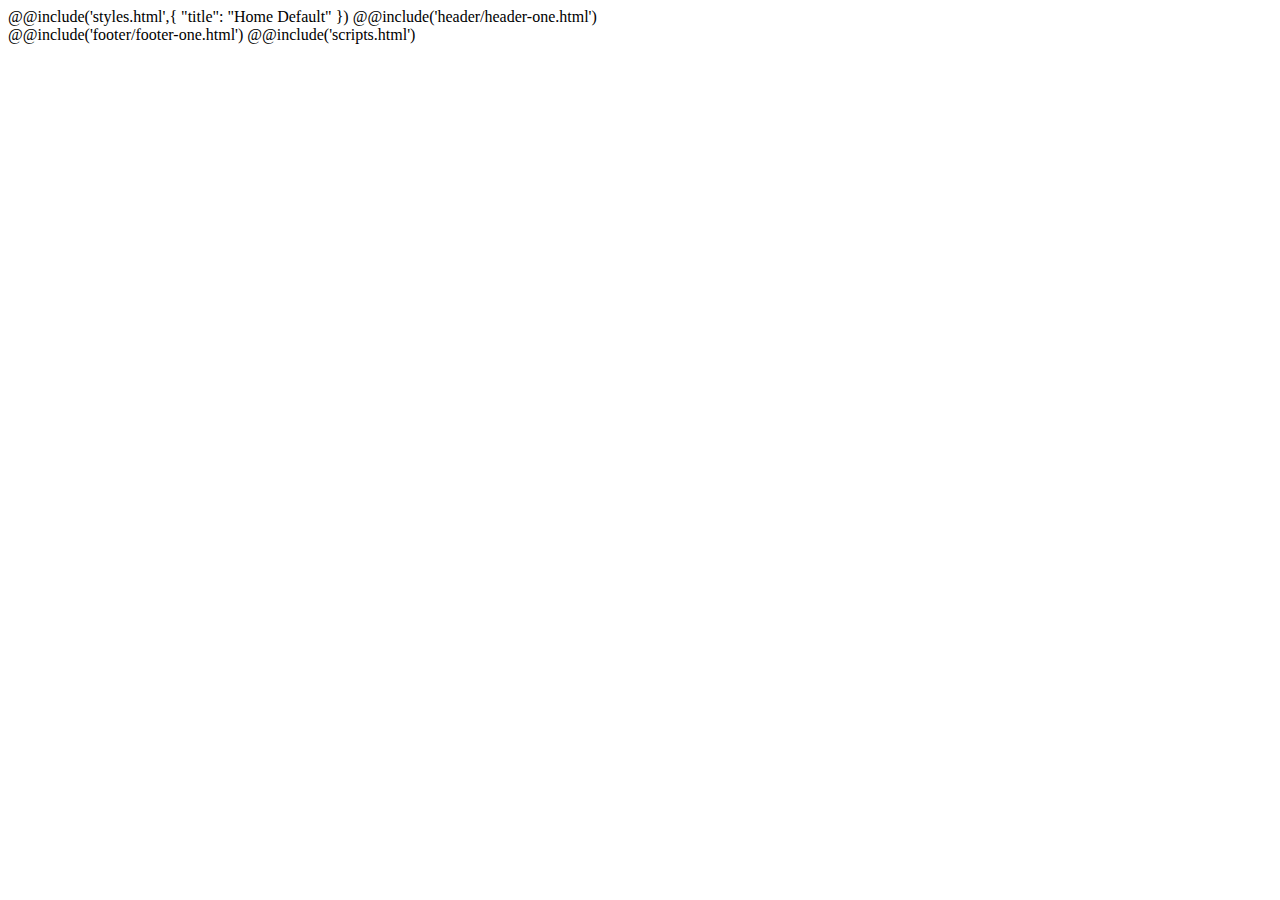
<file: assets/scss/index-developer.html>
<!DOCTYPE html>
<html lang="en">

@@include('styles.html',{
"title": "Home Default"
})

<body class="template-color-1">
    @@include('header/header-one.html')
    <main class="main-page-wrapper">

    </main>

    @@include('footer/footer-one.html')

    @@include('scripts.html')

</body>

</html>
</file>
<file: assets/css/plugins/feature.css>
@font-face{font-family:'Feather';src:url('../../fonts/Feather.ttf?sdxovp') format('truetype'),url('../../fonts/Feather.woff?sdxovp') format('woff'),url('../../fonts/Feather.svg?sdxovp#Feather') format('svg');font-weight:normal;font-style:normal}[class^="feather-"],[class*=" feather-"]{font-family:'feather' !important;speak:none;font-style:normal;font-weight:normal;font-variant:normal;text-transform:none;line-height:1;-webkit-font-smoothing:antialiased;-moz-osx-font-smoothing:grayscale}.feather-activity:before{content:"\e900"}.feather-airplay:before{content:"\e901"}.feather-alecirclert-:before{content:"\e902"}.feather-alert-octagon:before{content:"\e903"}.feather-alert-triangle:before{content:"\e904"}.feather-align-center:before{content:"\e905"}.feather-align-justify:before{content:"\e906"}.feather-align-left:before{content:"\e907"}.feather-align-right:before{content:"\e908"}.feather-anchor:before{content:"\e909"}.feather-aperture:before{content:"\e90a"}.feather-archive:before{content:"\e90b"}.feather-arrow-down:before{content:"\e90c"}.feather-arrow-down-circle:before{content:"\e90d"}.feather-arrow-down-left:before{content:"\e90e"}.feather-arrow-down-right:before{content:"\e90f"}.feather-arrow-left:before{content:"\e910"}.feather-arrow-left-circle:before{content:"\e911"}.feather-arrow-right:before{content:"\e912"}.feather-arrow-right-circle:before{content:"\e913"}.feather-arrow-up:before{content:"\e914"}.feather-arrow-up-circle:before{content:"\e915"}.feather-arrow-up-left:before{content:"\e916"}.feather-arrow-up-right:before{content:"\e917"}.feather-at-sign:before{content:"\e918"}.feather-award:before{content:"\e919"}.feather-bar-chart:before{content:"\e91a"}.feather-bar-chart-2:before{content:"\e91b"}.feather-battery:before{content:"\e91c"}.feather-battery-charging:before{content:"\e91d"}.feather-bell:before{content:"\e91e"}.feather-bell-off:before{content:"\e91f"}.feather-bluetooth:before{content:"\e920"}.feather-bold:before{content:"\e921"}.feather-book:before{content:"\e922"}.feather-book-open:before{content:"\e923"}.feather-bookmark:before{content:"\e924"}.feather-box:before{content:"\e925"}.feather-briefcase:before{content:"\e926"}.feather-calendar:before{content:"\e927"}.feather-camera:before{content:"\e928"}.feather-camera-off:before{content:"\e929"}.feather-cast:before{content:"\e92a"}.feather-check:before{content:"\e92b"}.feather-check-circle:before{content:"\e92c"}.feather-check-square:before{content:"\e92d"}.feather-chevron-down:before{content:"\e92e"}.feather-chevron-left:before{content:"\e92f"}.feather-chevron-right:before{content:"\e930"}.feather-chevron-up:before{content:"\e931"}.feather-chevrons-down:before{content:"\e932"}.feather-chevrons-left:before{content:"\e933"}.feather-chevrons-right:before{content:"\e934"}.feather-chevrons-up:before{content:"\e935"}.feather-chrome:before{content:"\e936"}.feather-circle:before{content:"\e937"}.feather-clipboard:before{content:"\e938"}.feather-clock:before{content:"\e939"}.feather-cloud:before{content:"\e93a"}.feather-cloud-drizzle:before{content:"\e93b"}.feather-cloud-lightning:before{content:"\e93c"}.feather-cloud-off:before{content:"\e93d"}.feather-cloud-rain:before{content:"\e93e"}.feather-cloud-snow:before{content:"\e93f"}.feather-code:before{content:"\e940"}.feather-codepen:before{content:"\e941"}.feather-command:before{content:"\e942"}.feather-compass:before{content:"\e943"}.feather-copy:before{content:"\e944"}.feather-corner-down-left:before{content:"\e945"}.feather-corner-down-right:before{content:"\e946"}.feather-corner-left-down:before{content:"\e947"}.feather-corner-left-up:before{content:"\e948"}.feather-corner-right-down:before{content:"\e949"}.feather-corner-right-up:before{content:"\e94a"}.feather-corner-up-left:before{content:"\e94b"}.feather-corner-up-right:before{content:"\e94c"}.feather-cpu:before{content:"\e94d"}.feather-credit-card:before{content:"\e94e"}.feather-crop:before{content:"\e94f"}.feather-crosshair:before{content:"\e950"}.feather-database:before{content:"\e951"}.feather-delete:before{content:"\e952"}.feather-disc:before{content:"\e953"}.feather-dollar-sign:before{content:"\e954"}.feather-download:before{content:"\e955"}.feather-download-cloud:before{content:"\e956"}.feather-droplet:before{content:"\e957"}.feather-edit:before{content:"\e958"}.feather-edit-2:before{content:"\e959"}.feather-edit-3:before{content:"\e95a"}.feather-external-link:before{content:"\e95b"}.feather-eye:before{content:"\e95c"}.feather-eye-off:before{content:"\e95d"}.feather-facebook:before{content:"\e95e"}.feather-fast-forward:before{content:"\e95f"}.feather-feather:before{content:"\e960"}.feather-file:before{content:"\e961"}.feather-file-minus:before{content:"\e962"}.feather-file-plus:before{content:"\e963"}.feather-file-text:before{content:"\e964"}.feather-film:before{content:"\e965"}.feather-filter:before{content:"\e966"}.feather-flag:before{content:"\e967"}.feather-folder:before{content:"\e968"}.feather-folder-minus:before{content:"\e969"}.feather-folder-plus:before{content:"\e96a"}.feather-gift:before{content:"\e96b"}.feather-git-branch:before{content:"\e96c"}.feather-git-commit:before{content:"\e96d"}.feather-git-merge:before{content:"\e96e"}.feather-git-pull-request:before{content:"\e96f"}.feather-github:before{content:"\e970"}.feather-gitlab:before{content:"\e971"}.feather-globe:before{content:"\e972"}.feather-grid:before{content:"\e973"}.feather-hard-drive:before{content:"\e974"}.feather-hash:before{content:"\e975"}.feather-headphones:before{content:"\e976"}.feather-heart:before{content:"\e977"}.feather-help-circle:before{content:"\e978"}.feather-home:before{content:"\e979"}.feather-image:before{content:"\e97a"}.feather-inbox:before{content:"\e97b"}.feather-info:before{content:"\e97c"}.feather-instagram:before{content:"\e97d"}.feather-italic:before{content:"\e97e"}.feather-layers:before{content:"\e97f"}.feather-layout:before{content:"\e980"}.feather-life-buoy:before{content:"\e981"}.feather-link:before{content:"\e982"}.feather-link-2:before{content:"\e983"}.feather-linkedin:before{content:"\e984"}.feather-list:before{content:"\e985"}.feather-loader:before{content:"\e986"}.feather-lock:before{content:"\e987"}.feather-log-in:before{content:"\e988"}.feather-log-out:before{content:"\e989"}.feather-mail:before{content:"\e98a"}.feather-map:before{content:"\e98b"}.feather-map-pin:before{content:"\e98c"}.feather-maximize:before{content:"\e98d"}.feather-maximize-2:before{content:"\e98e"}.feather-menu:before{content:"\e98f"}.feather-message-circle:before{content:"\e990"}.feather-message-square:before{content:"\e991"}.feather-mic:before{content:"\e992"}.feather-mic-off:before{content:"\e993"}.feather-minimize:before{content:"\e994"}.feather-minimize-2:before{content:"\e995"}.feather-minus:before{content:"\e996"}.feather-minus-circle:before{content:"\e997"}.feather-minus-square:before{content:"\e998"}.feather-monitor:before{content:"\e999"}.feather-moon:before{content:"\e99a"}.feather-more-horizontal:before{content:"\e99b"}.feather-more-vertical:before{content:"\e99c"}.feather-move:before{content:"\e99d"}.feather-music:before{content:"\e99e"}.feather-navigation:before{content:"\e99f"}.feather-navigation-2:before{content:"\e9a0"}.feather-octagon:before{content:"\e9a1"}.feather-package:before{content:"\e9a2"}.feather-paperclip:before{content:"\e9a3"}.feather-pause:before{content:"\e9a4"}.feather-pause-circle:before{content:"\e9a5"}.feather-percent:before{content:"\e9a6"}.feather-phone:before{content:"\e9a7"}.feather-phone-call:before{content:"\e9a8"}.feather-phone-forwarded:before{content:"\e9a9"}.feather-phone-incoming:before{content:"\e9aa"}.feather-phone-missed:before{content:"\e9ab"}.feather-phone-off:before{content:"\e9ac"}.feather-phone-outgoing:before{content:"\e9ad"}.feather-pie-chart:before{content:"\e9ae"}.feather-play:before{content:"\e9af"}.feather-play-circle:before{content:"\e9b0"}.feather-plus:before{content:"\e9b1"}.feather-plus-circle:before{content:"\e9b2"}.feather-plus-square:before{content:"\e9b3"}.feather-pocket:before{content:"\e9b4"}.feather-power:before{content:"\e9b5"}.feather-printer:before{content:"\e9b6"}.feather-radio:before{content:"\e9b7"}.feather-refresh-ccw:before{content:"\e9b8"}.feather-refresh-cw:before{content:"\e9b9"}.feather-repeat:before{content:"\e9ba"}.feather-rewind:before{content:"\e9bb"}.feather-rotate-ccw:before{content:"\e9bc"}.feather-rotate-cw:before{content:"\e9bd"}.feather-rss:before{content:"\e9be"}.feather-save:before{content:"\e9bf"}.feather-scissors:before{content:"\e9c0"}.feather-search:before{content:"\e9c1"}.feather-send:before{content:"\e9c2"}.feather-server:before{content:"\e9c3"}.feather-settings:before{content:"\e9c4"}.feather-share:before{content:"\e9c5"}.feather-share-2:before{content:"\e9c6"}.feather-shield:before{content:"\e9c7"}.feather-shield-off:before{content:"\e9c8"}.feather-shopping-bag:before{content:"\e9c9"}.feather-shopping-cart:before{content:"\e9ca"}.feather-shuffle:before{content:"\e9cb"}.feather-sidebar:before{content:"\e9cc"}.feather-skip-back:before{content:"\e9cd"}.feather-skip-forward:before{content:"\e9ce"}.feather-slack:before{content:"\e9cf"}.feather-slash:before{content:"\e9d0"}.feather-sliders:before{content:"\e9d1"}.feather-smartphone:before{content:"\e9d2"}.feather-speaker:before{content:"\e9d3"}.feather-square:before{content:"\e9d4"}.feather-star:before{content:"\e9d5"}.feather-stop-circle:before{content:"\e9d6"}.feather-sun:before{content:"\e9d7"}.feather-sunrise:before{content:"\e9d8"}.feather-sunset:before{content:"\e9d9"}.feather-tablet:before{content:"\e9da"}.feather-tag:before{content:"\e9db"}.feather-target:before{content:"\e9dc"}.feather-terminal:before{content:"\e9dd"}.feather-thermometer:before{content:"\e9de"}.feather-thumbs-down:before{content:"\e9df"}.feather-thumbs-up:before{content:"\e9e0"}.feather-toggle-left:before{content:"\e9e1"}.feather-toggle-right:before{content:"\e9e2"}.feather-trash:before{content:"\e9e3"}.feather-trash-2:before{content:"\e9e4"}.feather-trending-down:before{content:"\e9e5"}.feather-trending-up:before{content:"\e9e6"}.feather-triangle:before{content:"\e9e7"}.feather-truck:before{content:"\e9e8"}.feather-tv:before{content:"\e9e9"}.feather-twitter:before{content:"\e9ea"}.feather-type:before{content:"\e9eb"}.feather-umbrella:before{content:"\e9ec"}.feather-underline:before{content:"\e9ed"}.feather-unlock:before{content:"\e9ee"}.feather-upload:before{content:"\e9ef"}.feather-upload-cloud:before{content:"\e9f0"}.feather-user:before{content:"\e9f1"}.feather-user-check:before{content:"\e9f2"}.feather-user-minus:before{content:"\e9f3"}.feather-user-plus:before{content:"\e9f4"}.feather-user-x:before{content:"\e9f5"}.feather-users:before{content:"\e9f6"}.feather-video:before{content:"\e9f7"}.feather-video-off:before{content:"\e9f8"}.feather-voicemail:before{content:"\e9f9"}.feather-volume:before{content:"\e9fa"}.feather-volume-1:before{content:"\e9fb"}.feather-volume-2:before{content:"\e9fc"}.feather-volume-x:before{content:"\e9fd"}.feather-watch:before{content:"\e9fe"}.feather-wifi:before{content:"\e9ff"}.feather-wifi-off:before{content:"\ea00"}.feather-wind:before{content:"\ea01"}.feather-x:before{content:"\ea02"}.feather-x-circle:before{content:"\ea03"}.feather-x-square:before{content:"\ea04"}.feather-youtube:before{content:"\ea05"}.feather-zap:before{content:"\ea06"}.feather-zap-off:before{content:"\ea07"}.feather-zoom-in:before{content:"\ea08"}.feather-zoom-out:before{content:"\ea09"}
</file>
